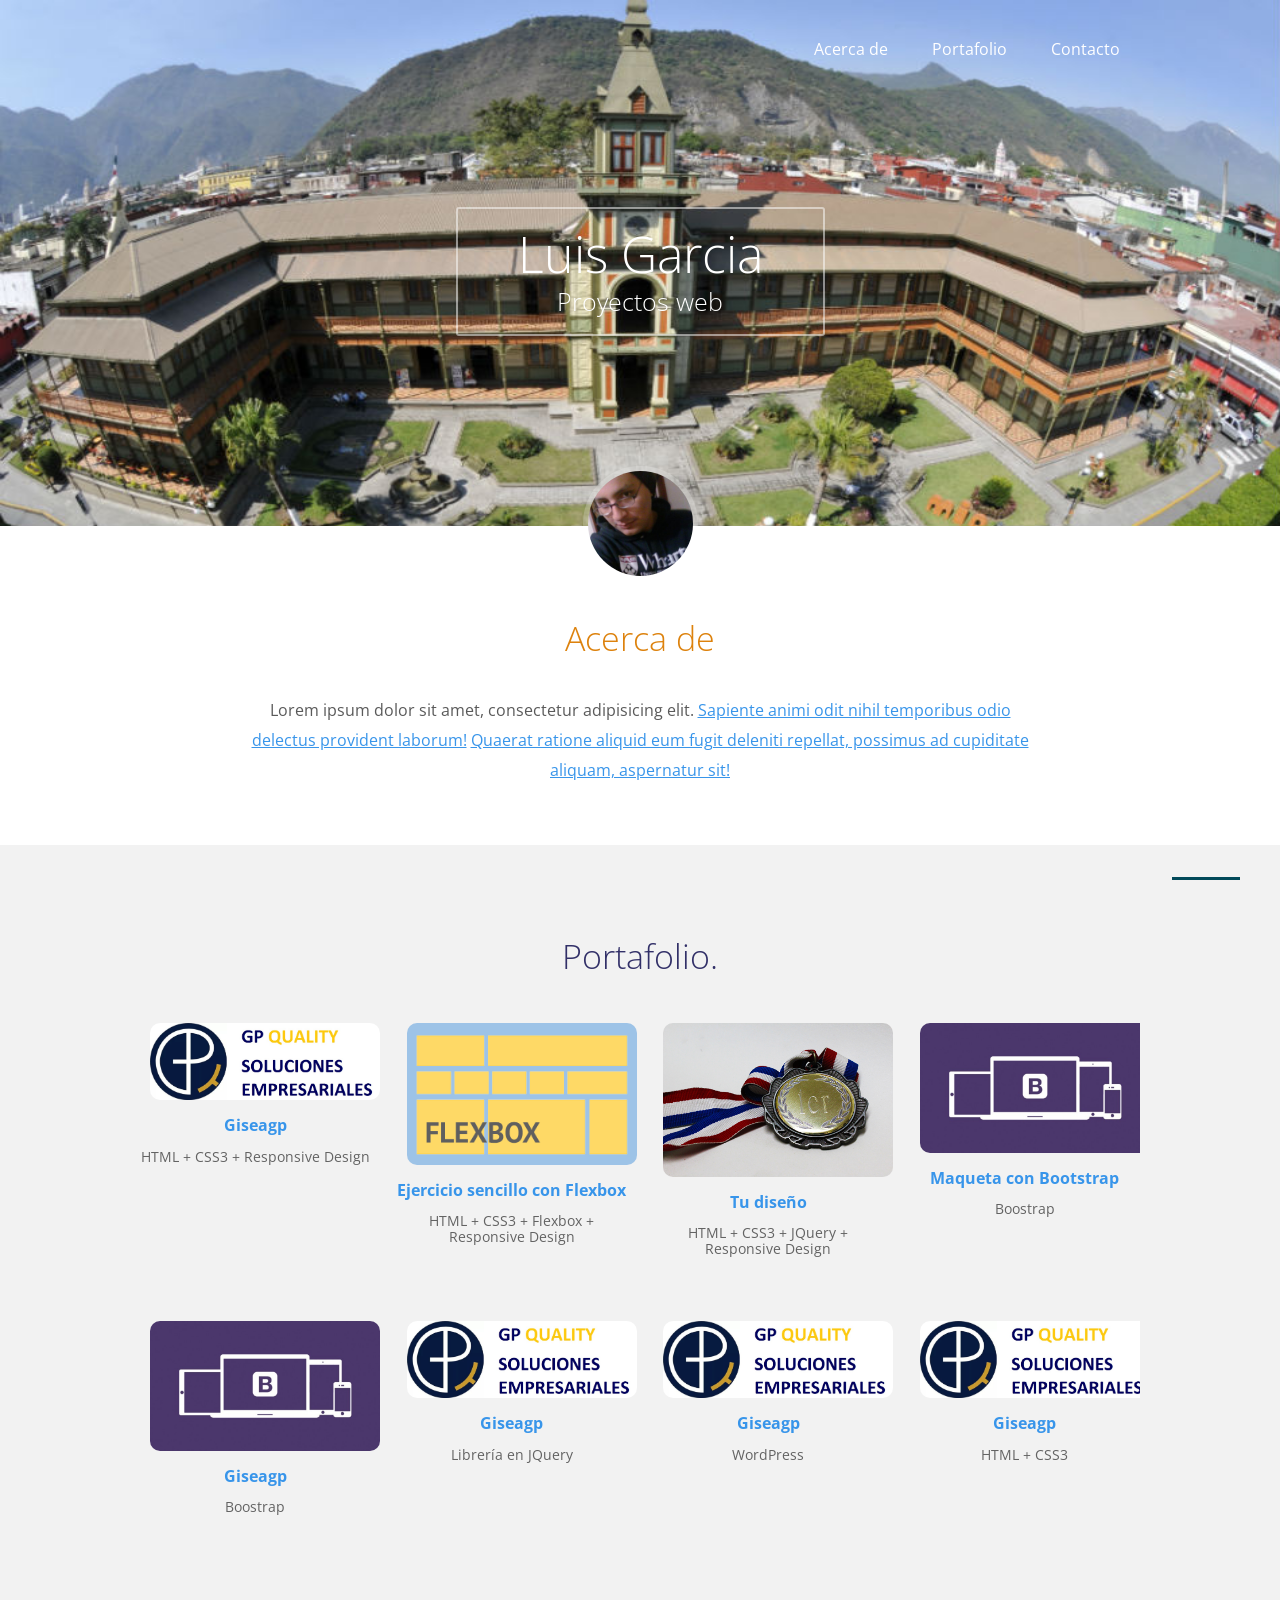
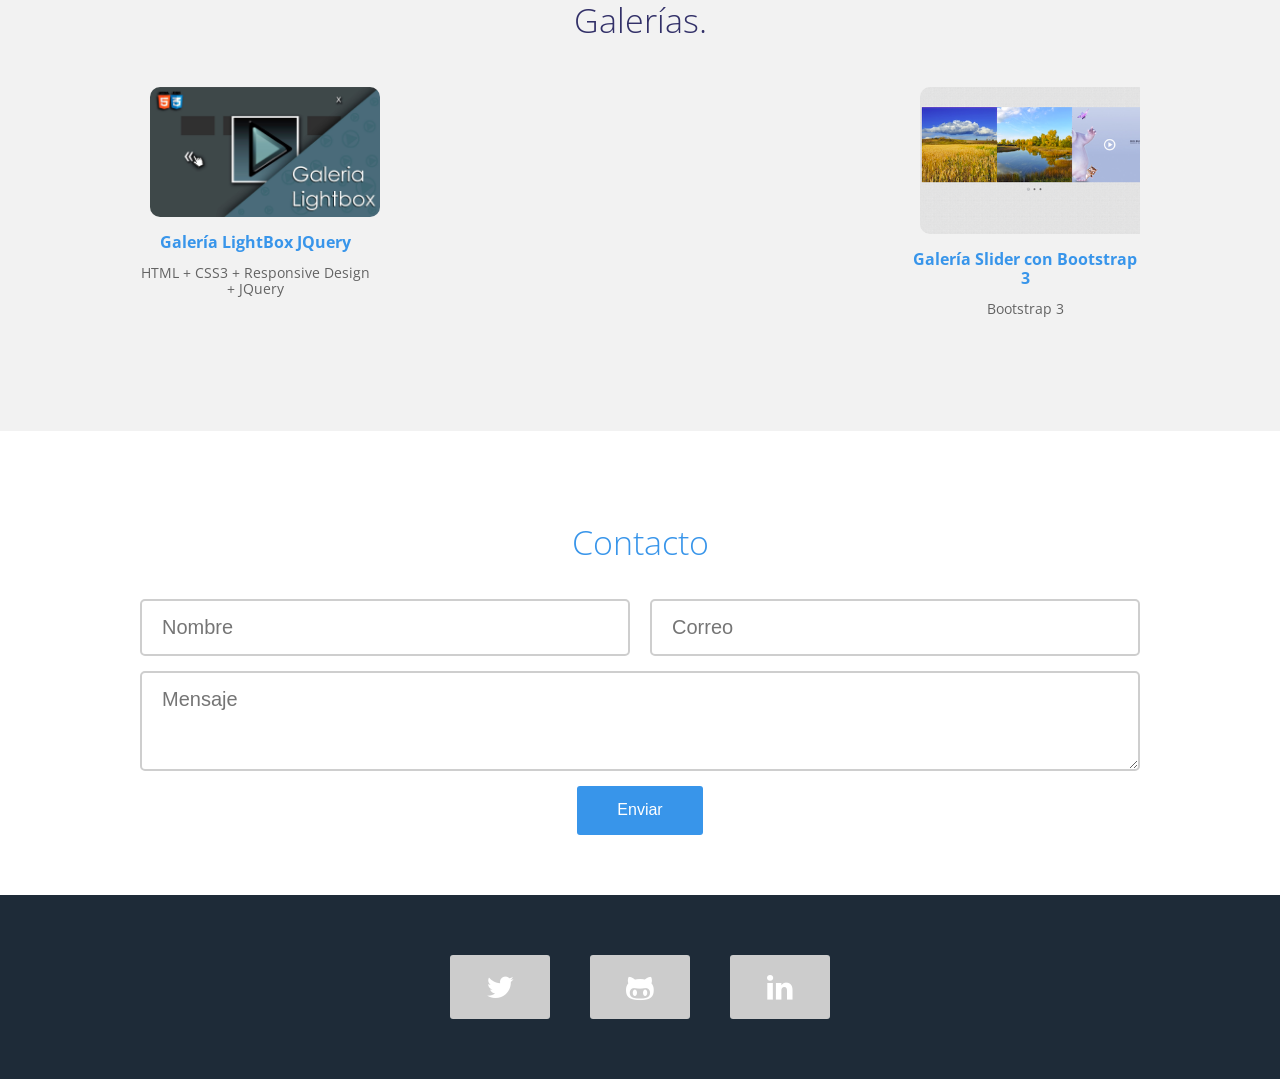
<file: index.html>
<!DOCTYPE html>
<html lang="es">
<head>
	<meta charset="UTF-8">
	<meta name="viewport" content="width=device-width, user-scalable=no, initial-scale=1.0, maximum-scale=1.0, minimum-scale=1.0">
	<title>Portafolio</title>
	<link href="https://fonts.googleapis.com/css?family=Open+Sans:300,400,600,600i,700" rel="stylesheet">
	<link rel="stylesheet" href="css/normalize.css">
	<link rel="stylesheet" href="css/font-awesome.min.css">
	<link rel="stylesheet" href="css/estilos.css">
	<link rel="stylesheet" href="css/fontello.css">
	<script src="https://ajax.googleapis.com/ajax/libs/jquery/3.2.1/jquery.min.js"></script>
	<script src="js/arriba.js"></script>
	
</head>
<body>
	<span class="ir-arriba icon-up-open"></span>
	<header>
		<div class="contenedor">
			<nav class="menu">
				<a href="#" id="btn-acerca-de">Acerca de</a>
				<a href="#" id="btn-trabajos">Portafolio</a>
				<a href="#" id="btn-contacto">Contacto</a>
			</nav>

			<div class="contenedor-texto">
				<div class="texto">
					<h1 class="nombre">Luis Garcia</h1>
					<h2 class="profesion">Proyectos web</h2>
				</div>
			</div>
		</div>
	</header>
	
	<section class="main">
		<section class="acerca-de" id="acerca-de">
			<div class="contenedor">
				<div class="foto">
					<img src="img/yo.jpg" width="115" height="115"alt="Ricardo Garrido">
				</div>

				<div class="texto">
					<h3 class="titulo">Acerca de</h3>
					<p> Lorem ipsum dolor sit amet, consectetur adipisicing elit. <span class="bold"> Sapiente animi odit nihil temporibus odio delectus provident laborum!</span>  <span class="bold"> Quaerat ratione aliquid eum fugit deleniti repellat, possimus ad cupiditate aliquam, aspernatur sit!</span> </p>
				</div>
			</div>
		</section>
		<section class="trabajos" id="trabajos">
			<div class="contenedor">
				<h3 class="titulo">Portafolio.</h3>
				<div class="contenedor-trabajos">
					
					<div class="trabajo">
						<div class="thumb">
							<a href="giseagp/index.html">
								<img src="img/PortadaGPQ.jpg" alt="HTML5+CSS3">	
							</a>
							
						</div>
						<div class="descripcion">
							<p class="nombre">Giseagp</p>
							<p class="categoria">HTML + CSS3 + Responsive Design</p>
						</div>
					</div>
					<div class="trabajo">
						<div class="thumb">
							<a href="flexbox/index.html">
							<img src="img/flexbox.png" alt="Flexbox">
							</a>
						</div>
						<div class="descripcion">
							<p class="nombre">Ejercicio sencillo con Flexbox</p>
							<p class="categoria">HTML + CSS3 + Flexbox + Responsive Design</p>
						</div>
					</div>
					<div class="trabajo">
						<div class="thumb">
							<a href="http://tudisenocdmx.com/">
								<img src="img/medalla1.jpg" alt="jquery">
							</a>
						</div>
						<div class="descripcion">
							<p class="nombre">Tu diseño</p>
							<p class="categoria">HTML + CSS3 + JQuery + Responsive Design</p>
						</div>
					</div>
					<div class="trabajo">
						<div class="thumb">
							<a href="maqueta-bootstrap/index.html">
								<img src="img/bootstrap.jpg" alt="Bootstrap">
							</a>
						</div>
						<div class="descripcion">
							<p class="nombre">Maqueta con Bootstrap</p>
							<p class="categoria">Boostrap</p>
						</div>
					</div>
					<div class="trabajo">
						<div class="thumb">
							<img src="img/bootstrap.jpg" alt="HTML5+CSS3">
						</div>
						<div class="descripcion">
							<p class="nombre">Giseagp</p>
							<p class="categoria">Boostrap</p>
						</div>
					</div>
					<div class="trabajo">
						<div class="thumb">
							<img src="img/PortadaGPQ.jpg" alt="HTML5+CSS3">
						</div>
						<div class="descripcion">
							<p class="nombre">Giseagp</p>
							<p class="categoria">Librería en JQuery</p>
						</div>
					</div>
					<div class="trabajo">
						<div class="thumb">
							<img src="img/PortadaGPQ.jpg" alt="HTML5+CSS3">
						</div>
						<div class="descripcion">
							<p class="nombre">Giseagp</p>
							<p class="categoria">WordPress</p>
						</div>
					</div>
					<div class="trabajo">
						<div class="thumb">
							<img src="img/PortadaGPQ.jpg" alt="HTML5+CSS3">
						</div>
						<div class="descripcion">
							<p class="nombre">Giseagp</p>
							<p class="categoria">HTML + CSS3</p>
						</div>
					</div>
				</div>

				<!--Aquí empieza la sección de galerías-->

				<h3 class="titulo">Galerías.</h3>
				<div class="contenedor-trabajos">
					<div class="trabajo">
						<div class="thumb">
							<a href="light-box-jquery/index.html">
								<img src="img/lightbox.jpg" alt="LightBox">	
							</a>
							
						</div>
						<div class="descripcion">
							<p class="nombre">Galería LightBox JQuery</p>
							<p class="categoria">HTML + CSS3 + Responsive Design + JQuery</p>
						</div>
					</div>

					<div class="trabajo">
						<div class="thumb">
							<a href="galeria-slider-bootstrap/index.html">
								<img src="img/carousel-slider.png" alt="Carousel">	
							</a>
							
						</div>
						<div class="descripcion">
							<p class="nombre">Galería Slider con Bootstrap 3</p>
							<p class="categoria">Bootstrap 3</p>
						</div>
					</div>


				</div>
			</div>
		</section>

	</section>
	
	<footer>
		<section class="contacto" id="contacto">
			<div class="contenedor">
				<h3 class="titulo">Contacto</h3>
				<form class="formulario" action="enviar.php" method="post">
					<input type="text" name="nombre" placeholder="Nombre">
					<input type="text" name="correo" placeholder="Correo">
					<textarea name="mensaje" placeholder="Mensaje"></textarea>
					<input class="boton" type="submit" value="Enviar">
				</form>
			</div>
		</section>
		
		<section class="redes-sociales">
			<div class="contenedor">
				<a href="https://twitter.com/Rych182" class="twitter"><i class="fa fa-twitter" ></i>
				<a href="https://github.com/rych182" class="github"><i class="fa fa-github-alt"></i>
				<a href="https://www.linkedin.com/in/ricardo-garrido-a2a1b167/" class="linkedin"><i class="fa fa-linkedin" aria-hidden="true"></i></a>
</a>
</a>
			</div>
		</section>
	</footer>
	<script src="js/efectos.js"></script>
</body>
</html>
</file>
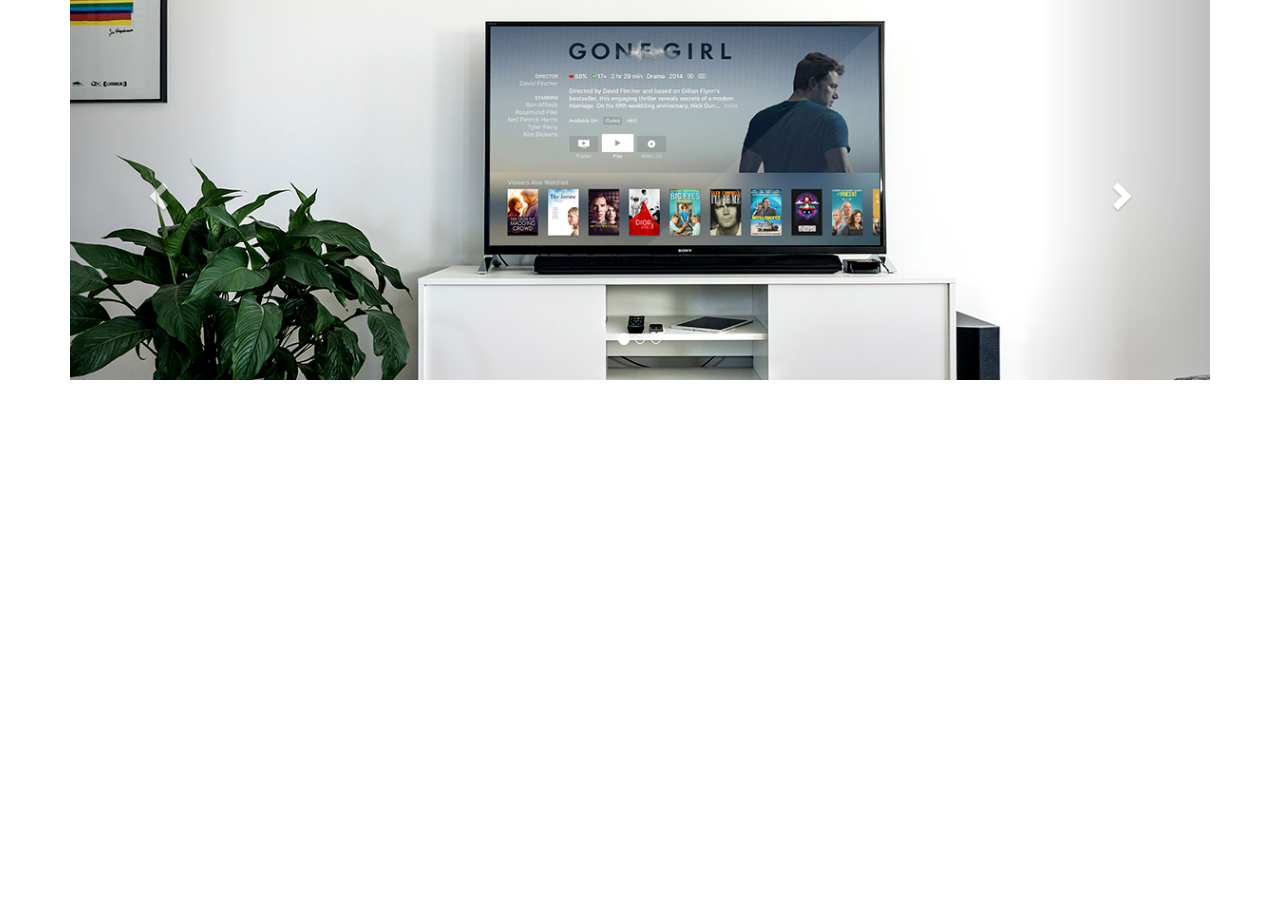
<file: galeria-slider-bootstrap/index.html>
<!DOCTYPE html>
<html lang="en">
<head>
	<meta charset="UTF-8">
	<title>Pagina</title>
	<link rel="stylesheet" href="css/bootstrap.min.css">
</head>
<body>

	<!--Las filas y columnas se usan normalmente en secciones con section y footer-->
	<section class="main">
		<!--La clase main no hace nada, solo es para identificar que es el contenedor principal-->
		<div class="container">
			<!--Slideshow-->
			<div class="row">
				<div class="col-md-12">
					<!--Abarcara todas las columnas que pueda-->
					<div id="slider" class="carousel slide" data-ride="carousel">
						<!--Primero se agregaran los indicadores, luego el slide y luego las flechas-->
						<!--INDICADORES (son las bolitas que vienen en la parte de abajo del slide-->
						<ol class="carousel-indicators">
							<!--Cada li representa un indicador-->
							<li data-target="#slider" class="active" data-slide-to="0"></li>
							<!--La clase active es para que ese indicador este activo-->
							<li data-target="#slider" data-slide-to="1"></li>
							<li data-target="#slider" data-slide-to="2"></li>
						</ol>

						<!--Contenedor de Slides-->
						<div class="carousel-inner"><!--Se debe de poner carousel-inner porque si no 
							pondrá las imagenes una debajo de otra-->
							<div class="item active"><!--La clase active es para que ese elemento este activo en pantalla-->
								<img src="img/s1.jpg" alt=""> <!--Poner una descripcion de la imagen en el alt, ayuda para los buscadores-->
							</div>
							<div class="item">
								<img src="img/s2.jpg" alt="">
							</div>
							<div class="item">
								<img src="img/s3.jpg" alt="">
							</div>
						</div>

						<!--Controles(las flechitas)-->
						<a href="#slider" class="left carousel-control" data-slide="prev">
						<!--Importante agregar el id-->
						<!--Las clases left carousel-control posiciona a las izquierda-->
						<!--El data slide es para que vaya a una imagen anterior-->
						<span class="glyphicon glyphicon-chevron-left"></span>
						<!--Este icono de a flechita viene dentro de bootstrap pero se pueden
						ver las clases de los iconos en la pagina de bootstrap en la pestaña de 
						components-->
						<span class="sr-only">Anterior</span><!--Para los dispositivos solo de lectura-->
						</a>
						<a href="#slider" class="right carousel-control" data-slide="next">
						<span class="glyphicon glyphicon-chevron-right"></span>
						<span class="sr-only">Siguiente</span>
						</a>
					</div>
				</div>
			</div>
			
		</div>
	</section>

	<script src="js/jquery.js"></script>
	<script src= "js/bootstrap.min.js"></script>
</body>
</html>
</file>
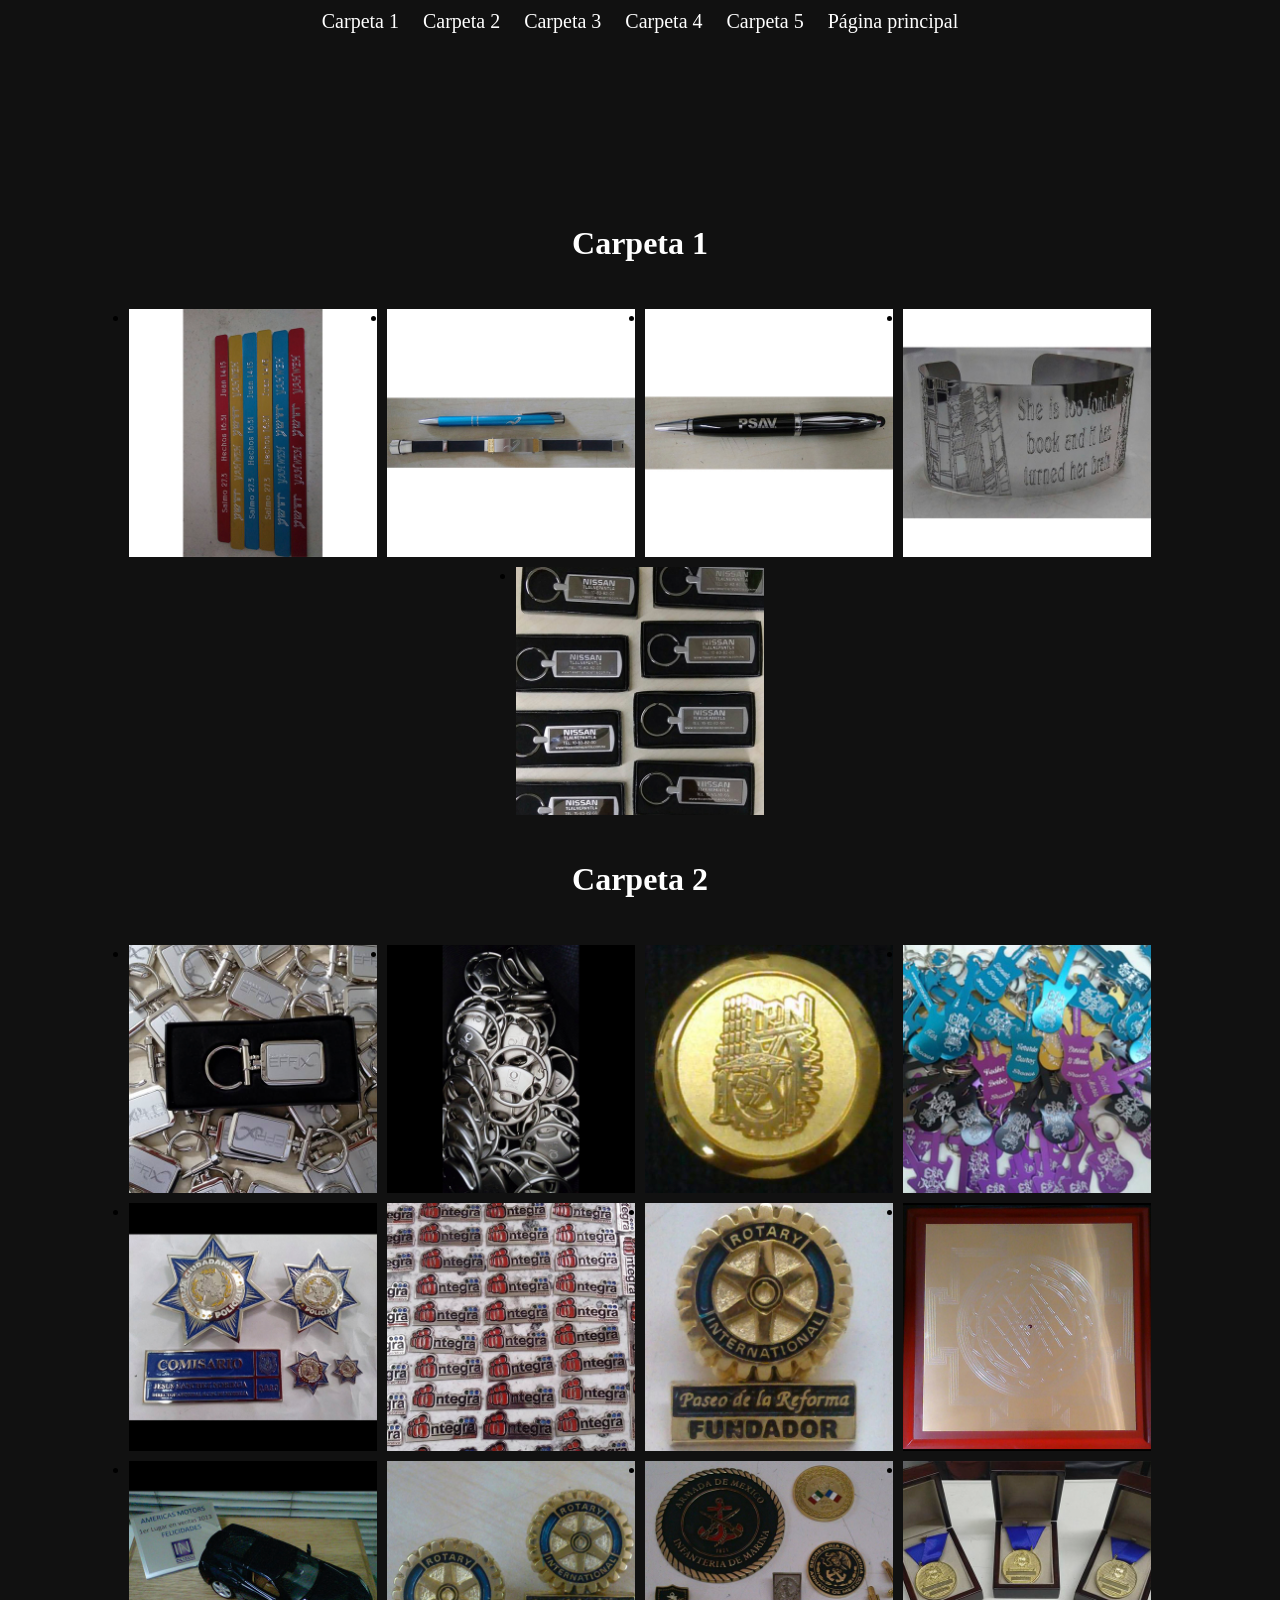
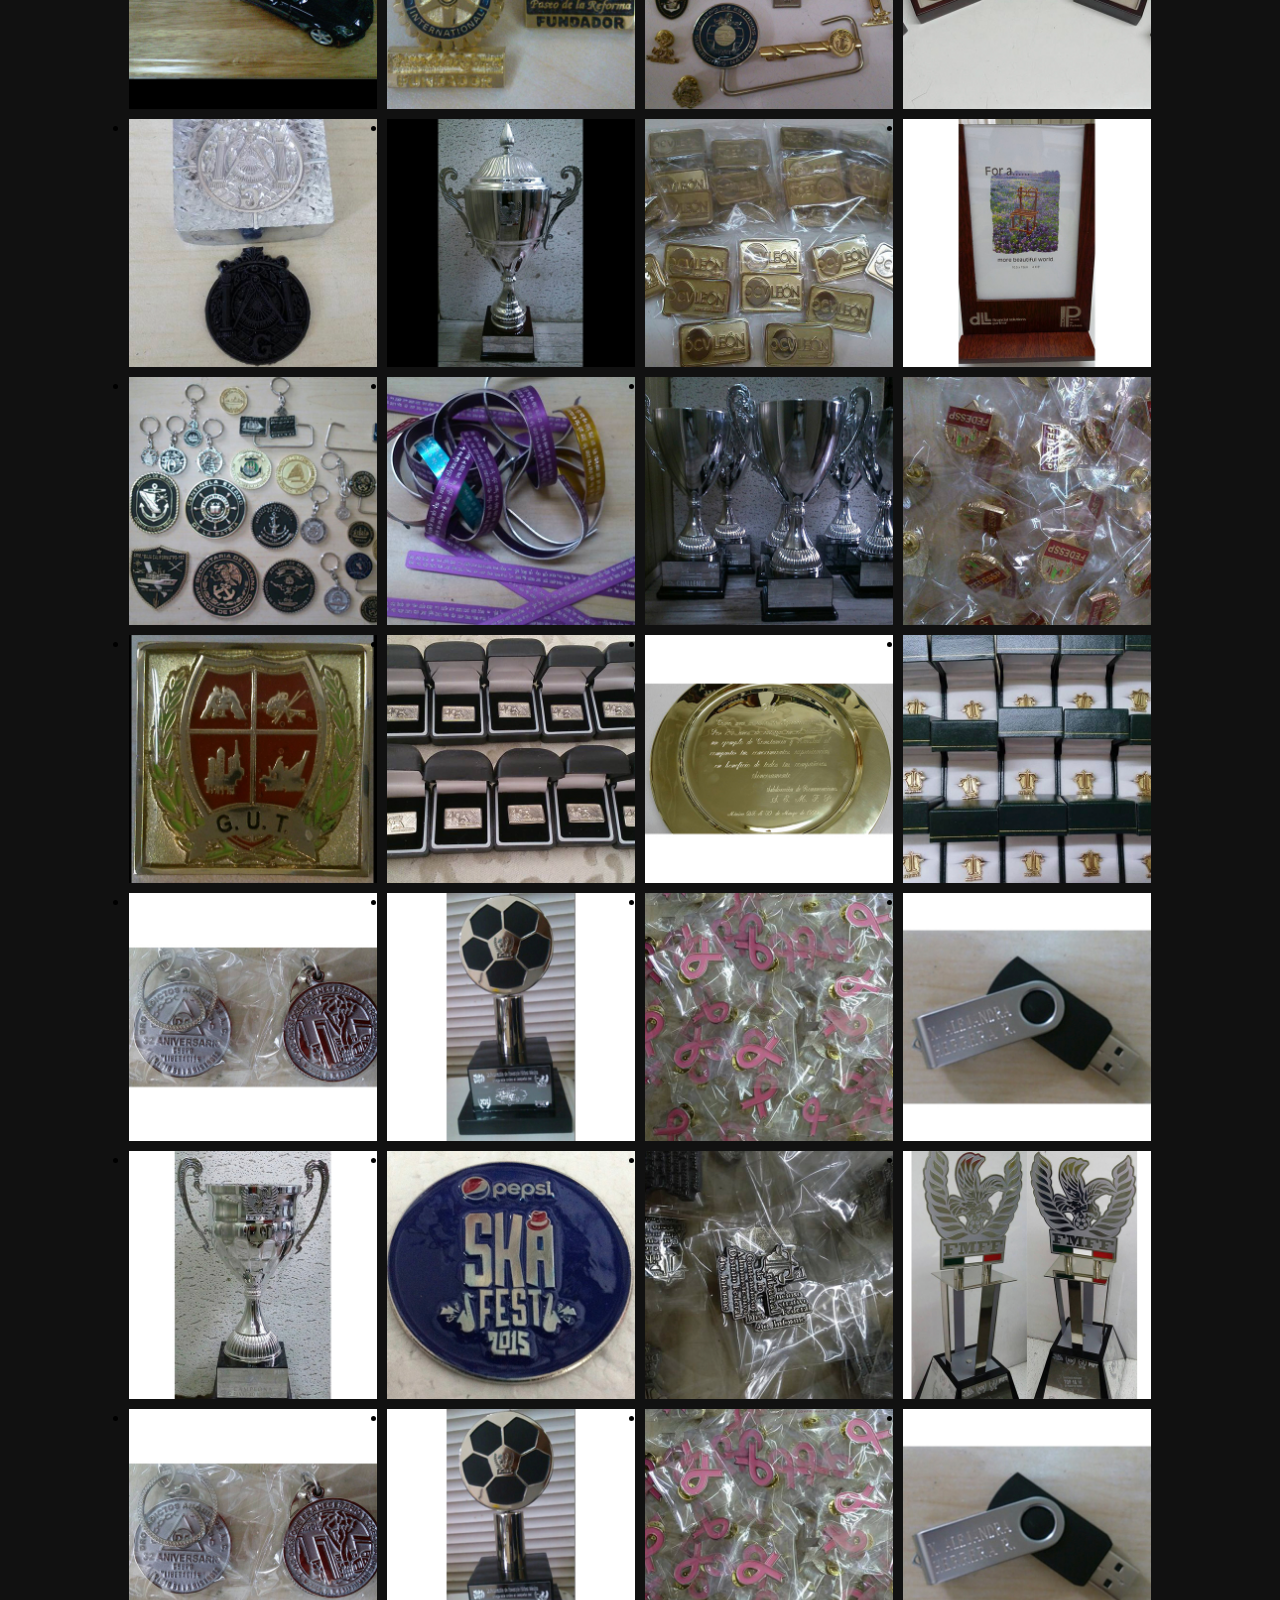
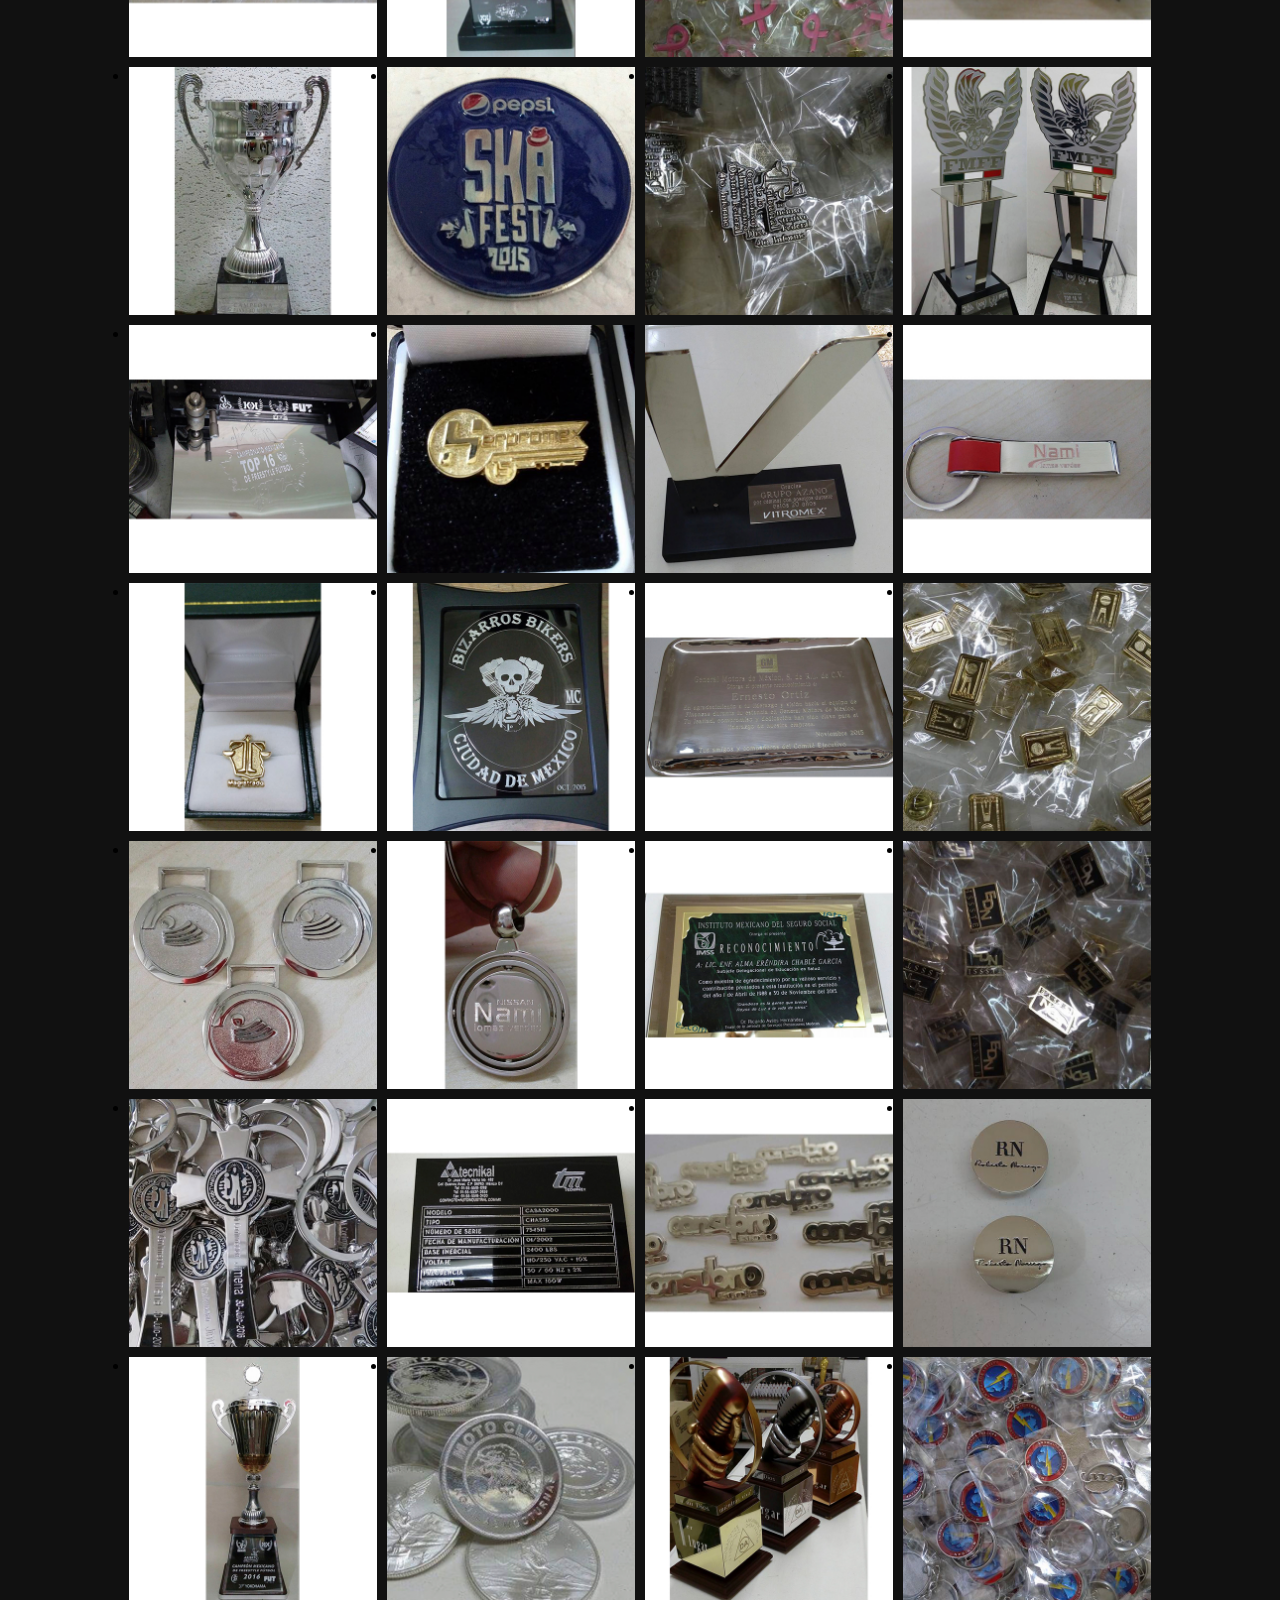
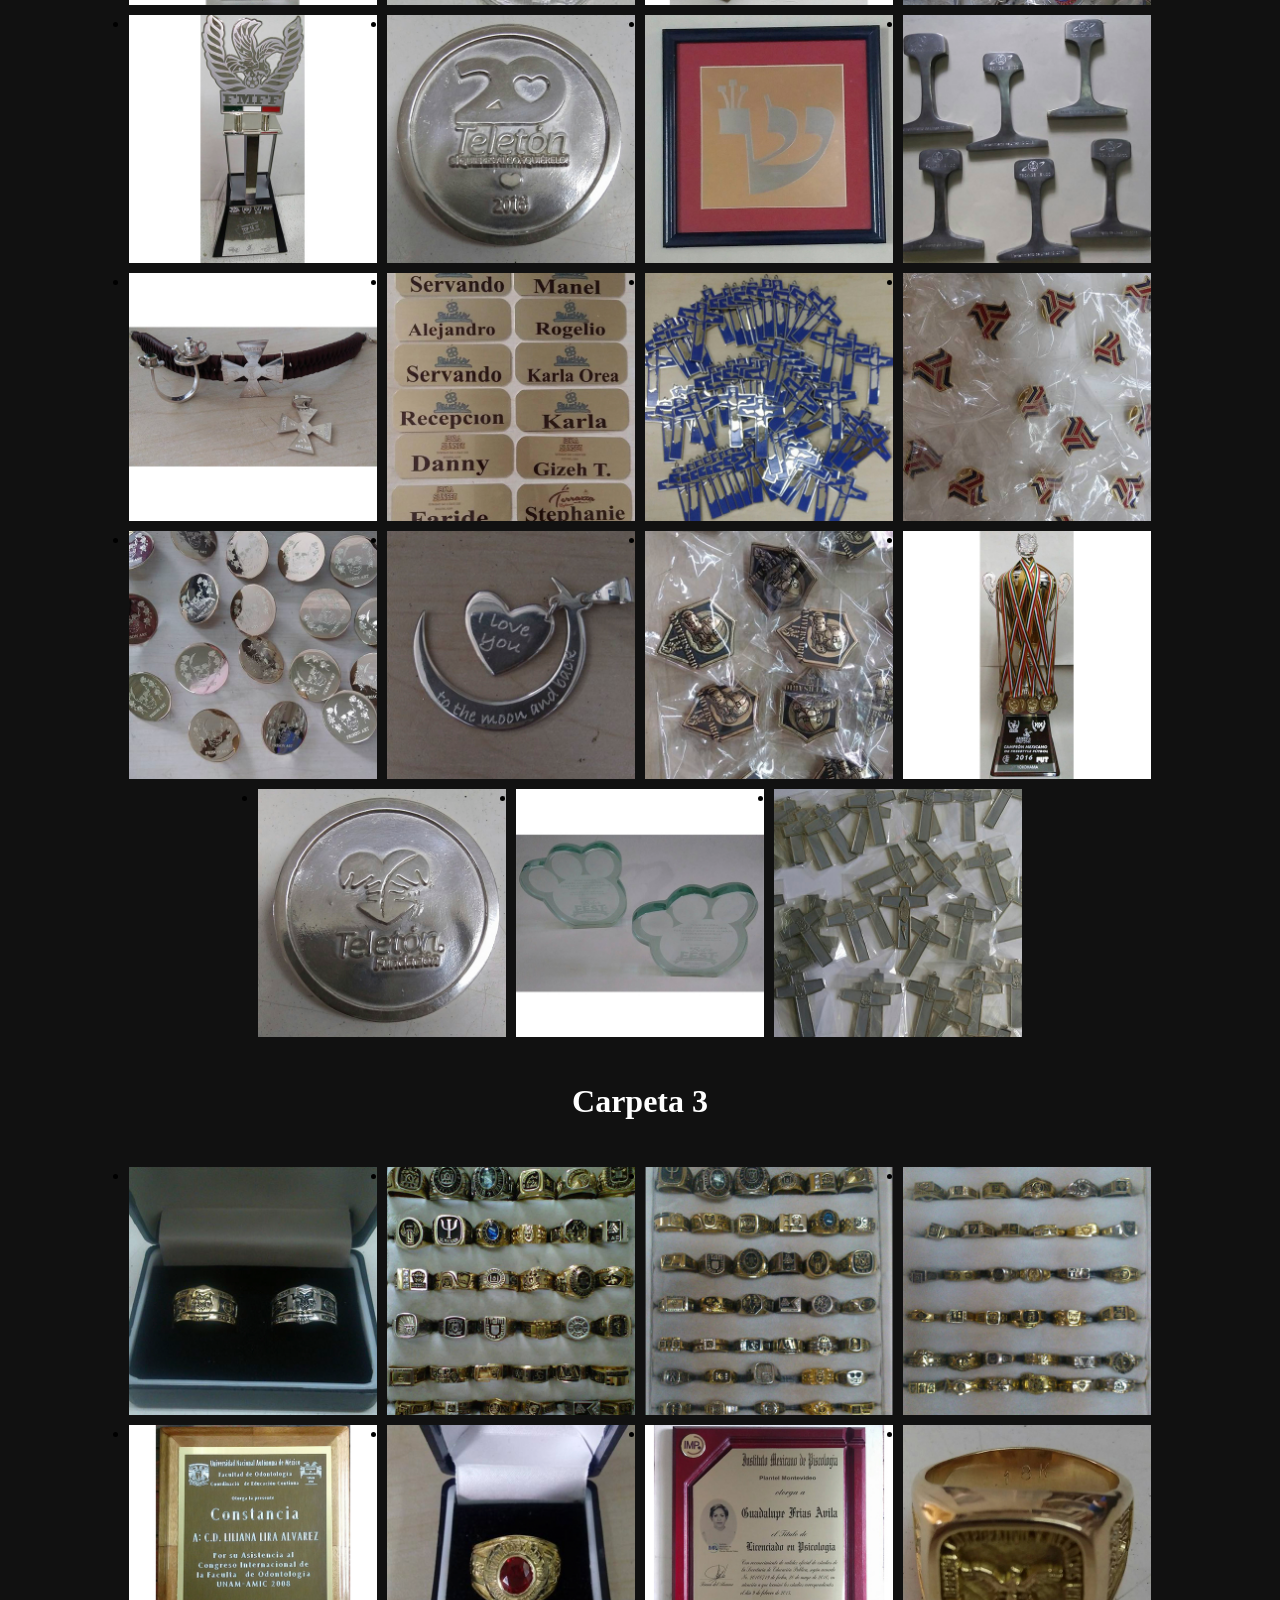
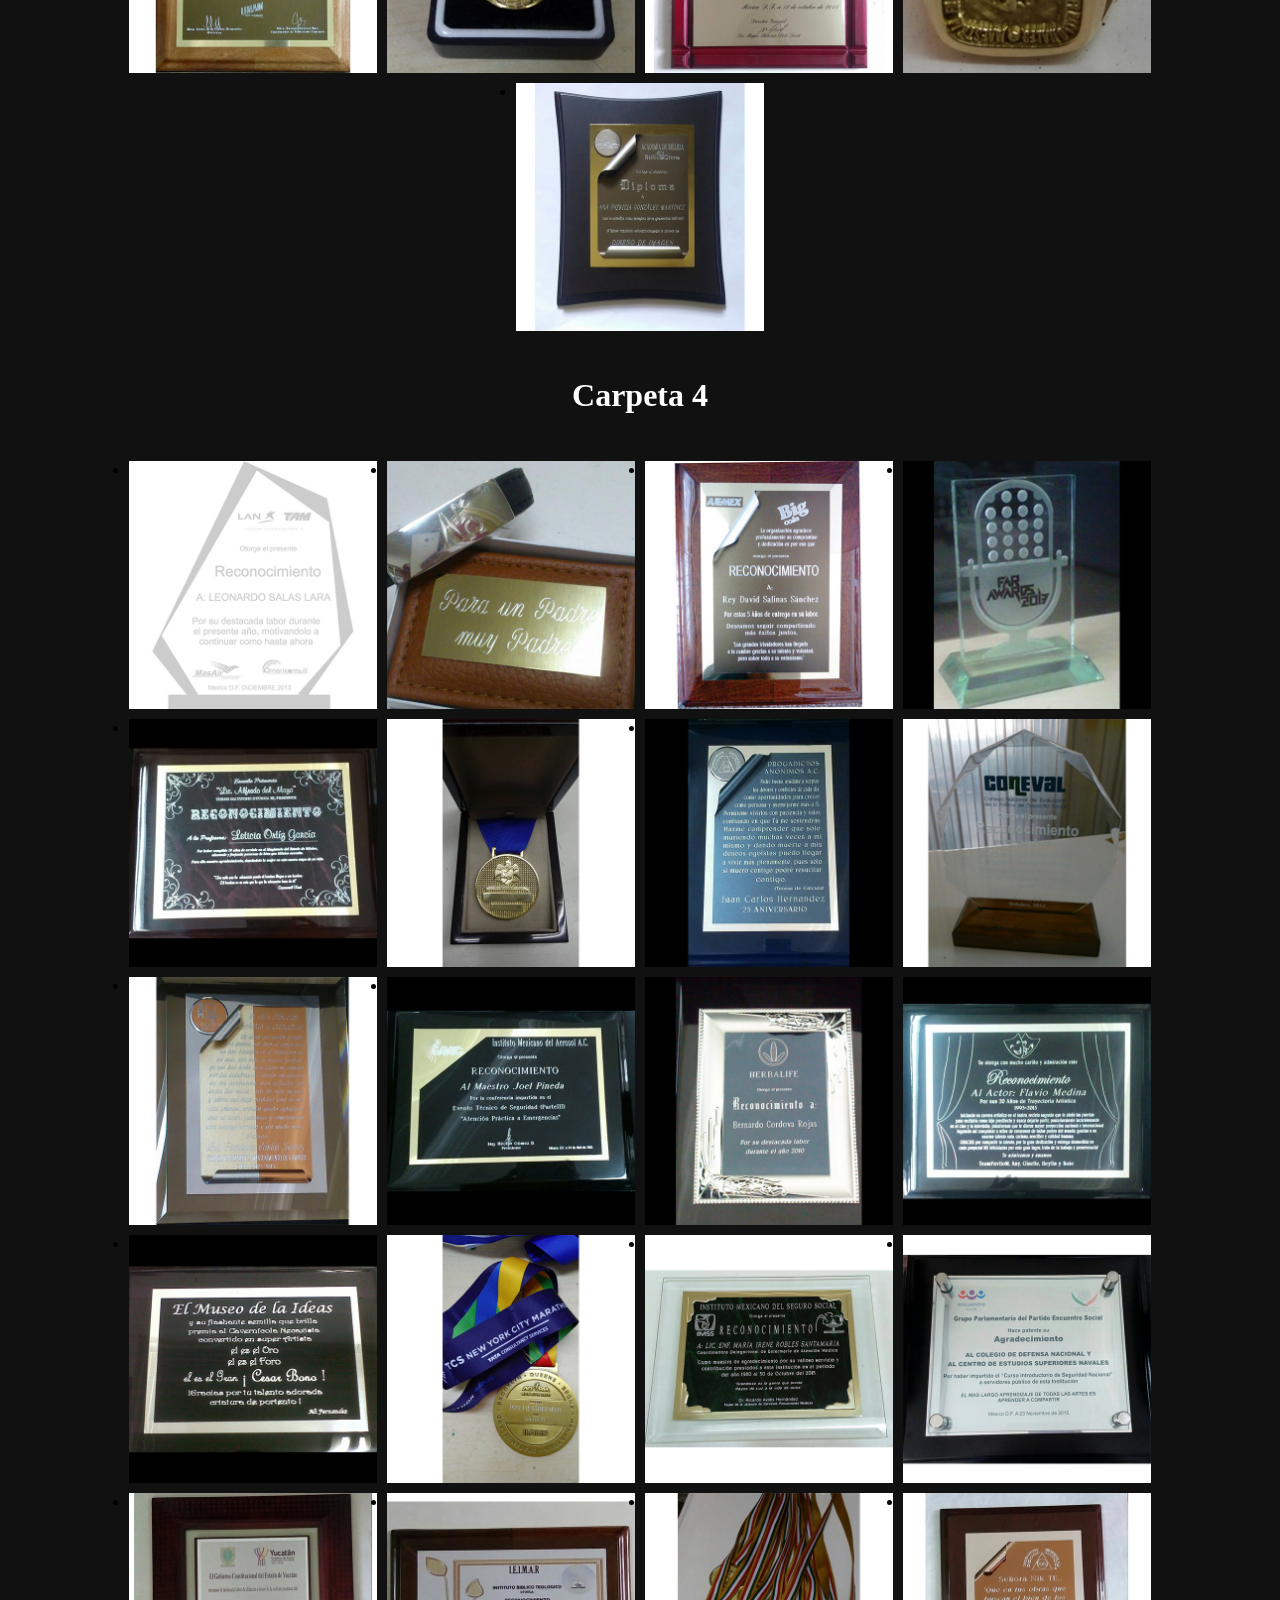
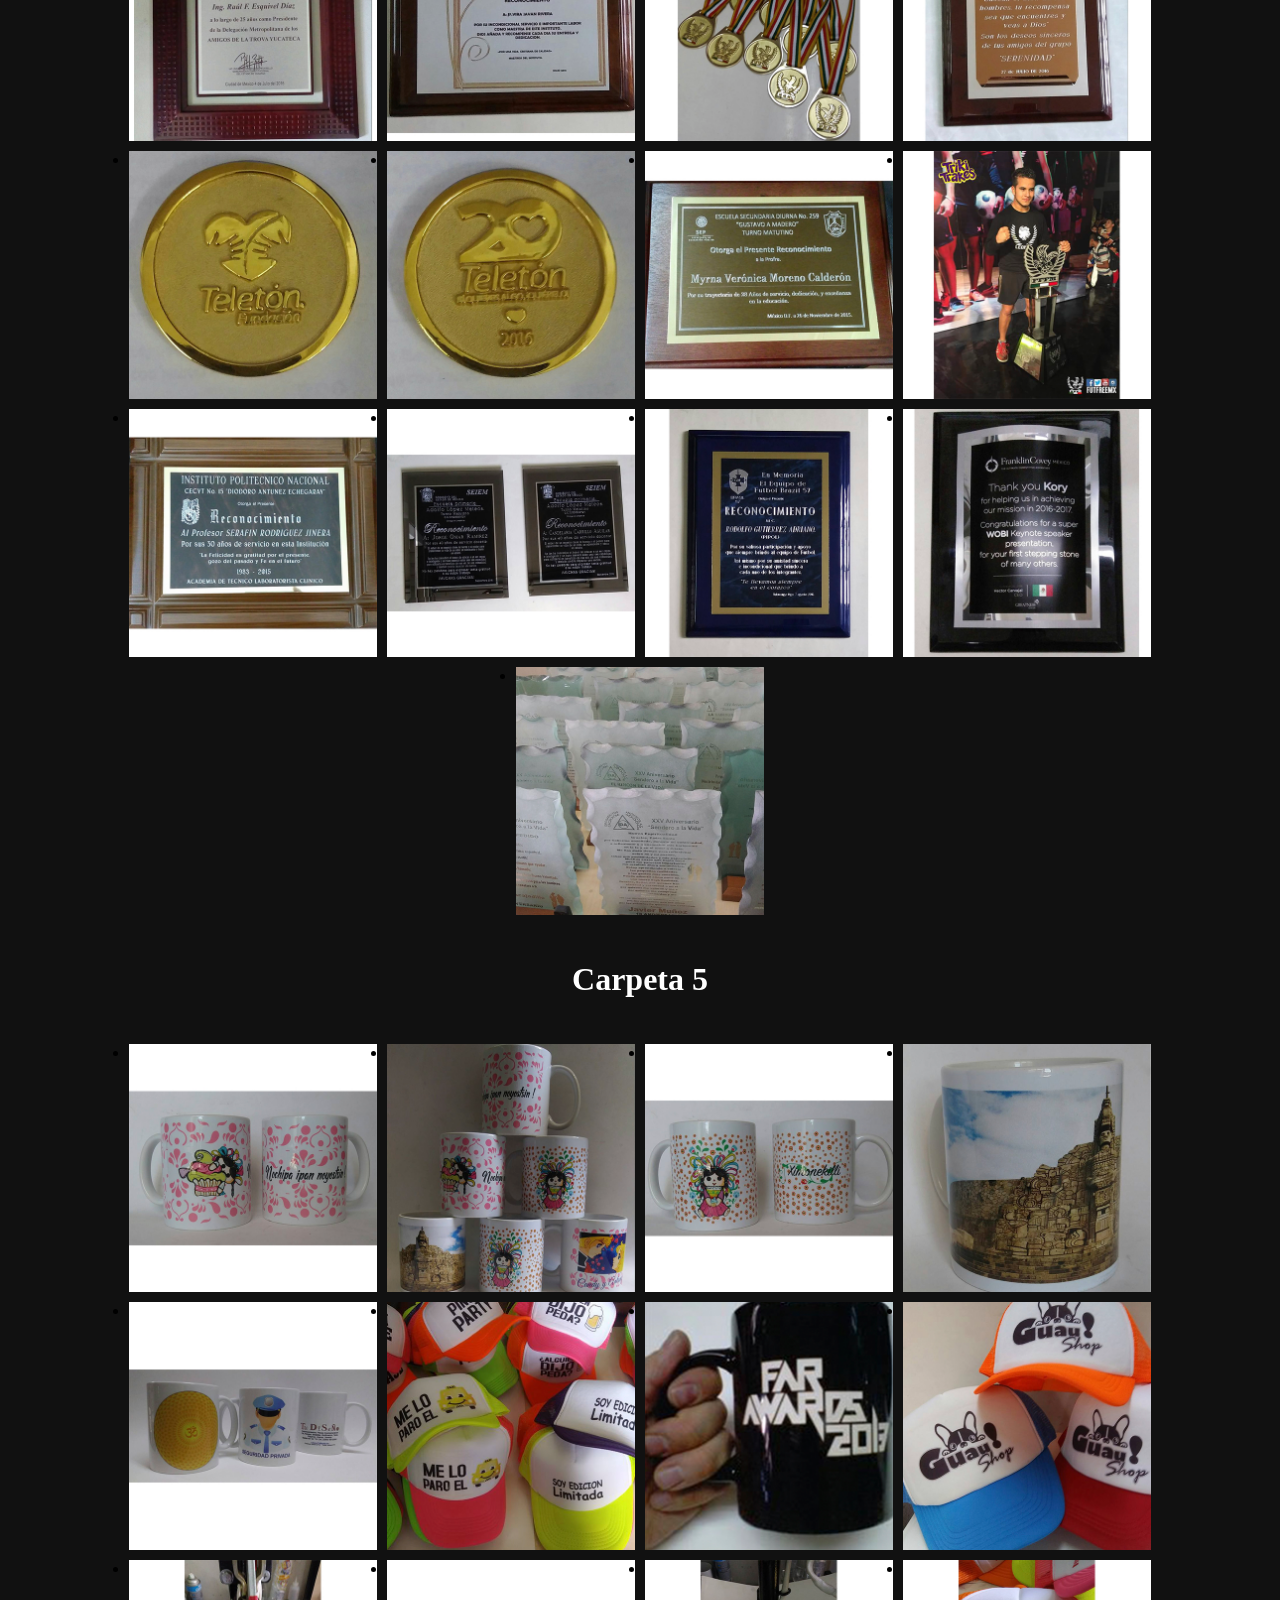
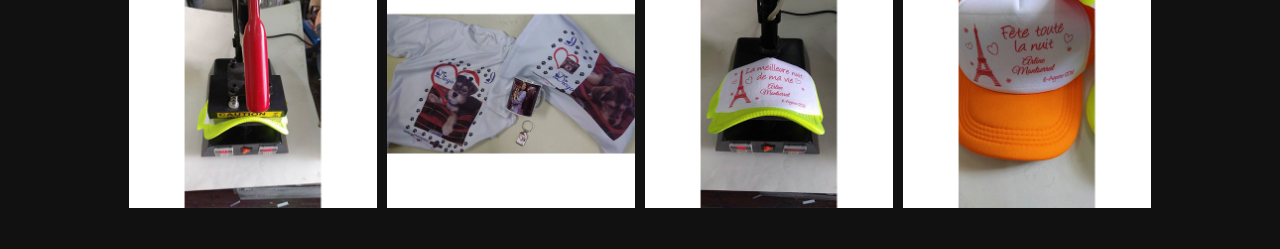
<file: light-box-jquery/index.html>
<!DOCTYPE html>
<html lang="en">
<head>
	<meta charset="UTF-8">
	<title>Galería light-box.</title>
	<meta name="viewport" content="width=device-width, user-scalable=no, initial-scale=1.0, maximum-scale=1.0, minimum-scale=1.0">
	<link rel="stylesheet" href="css/estilos.css">
	<link rel="stylesheet" href="css/arriba.css">
	<link rel="stylesheet" href="css/fontello.css">
	<script src="https://ajax.googleapis.com/ajax/libs/jquery/3.2.1/jquery.min.js"></script>
</head>
<body>
<span class="ir-arriba icon-up-open"></span>
	<header>
		<div class="contenedor">
			<nav class="menu">
				<a href="#" id="btn-carpeta1">Carpeta 1</a>
				<a href="#" id="btn-carpeta2">Carpeta 2</a>
				<a href="#" id="btn-carpeta3">Carpeta 3</a>
				<a href="#" id="btn-carpeta4">Carpeta 4</a>
				<a href="#" id="btn-carpeta5">Carpeta 5</a>
				<a href="../index.html" id="">Página principal</a>
			</nav>
		</div>
	</header>
	<br>
	<br>
	<br>
	<h1 id="carpeta1"><center>Carpeta 1</center></h1>
	<ul class="galeria">
		<li class="galeria__item">
			<img src="img/carpeta1/1.jpg" class="galeria__img">
		</li>
		<li class="galeria__item">
			<img src="img/carpeta1/2.jpg" class="galeria__img">
		</li>
		<li class="galeria__item">
			<img src="img/carpeta1/3.jpg" class="galeria__img">
		</li>
		<li class="galeria__item">
			<img src="img/carpeta1/4.jpg" class="galeria__img">
		</li>
		<li class="galeria__item">
			<img src="img/carpeta1/5.jpg" class="galeria__img">
		</li>
	</ul>


	<h1 id="carpeta2"><center>Carpeta 2</center></h1>
	<ul class="galeria">
		<li class="galeria__item">
			<img src="img/carpeta2/1.jpg" class="galeria__img">
		</li>
		<li class="galeria__item">
			<img src="img/carpeta2/2.jpg" class="galeria__img">
		</li>
		<li class="galeria__item">
			<img src="img/carpeta2/3.jpg" class="galeria__img">
		</li>
		<li class="galeria__item">
			<img src="img/carpeta2/4.jpg" class="galeria__img">
		</li>
		<li class="galeria__item">
			<img src="img/carpeta2/5.jpg" class="galeria__img">
		</li>
		<li class="galeria__item">
			<img src="img/carpeta2/6.jpg" class="galeria__img">
		</li>
		<li class="galeria__item">
			<img src="img/carpeta2/7.jpg" class="galeria__img">
		</li>
		<li class="galeria__item">
			<img src="img/carpeta2/8.jpg" class="galeria__img">
		</li>
		
		<li class="galeria__item">
			<img src="img/carpeta2/9.jpg" class="galeria__img">
		</li>
		<li class="galeria__item">
			<img src="img/carpeta2/10.jpg" class="galeria__img">
		</li>
		<li class="galeria__item">
			<img src="img/carpeta2/11.jpg" class="galeria__img">
		</li>
		<li class="galeria__item">
			<img src="img/carpeta2/12.jpg" class="galeria__img">
		</li>
		<li class="galeria__item">
			<img src="img/carpeta2/13.jpg" class="galeria__img">
		</li>
		<li class="galeria__item">
			<img src="img/carpeta2/14.jpg" class="galeria__img">
		</li>
		<li class="galeria__item">
			<img src="img/carpeta2/15.jpg" class="galeria__img">
		</li>
		<li class="galeria__item">
			<img src="img/carpeta2/16.jpg" class="galeria__img">
		</li>

		<li class="galeria__item">
			<img src="img/carpeta2/17.jpg" class="galeria__img">
		</li>
		<li class="galeria__item">
			<img src="img/carpeta2/18.jpg" class="galeria__img">
		</li>
		<li class="galeria__item">
			<img src="img/carpeta2/19.jpg" class="galeria__img">
		</li>
		<li class="galeria__item">
			<img src="img/carpeta2/20.jpg" class="galeria__img">
		</li>
		<li class="galeria__item">
			<img src="img/carpeta2/21.jpg" class="galeria__img">
		</li>
		<li class="galeria__item">
			<img src="img/carpeta2/22.jpg" class="galeria__img">
		</li>
		<li class="galeria__item">
			<img src="img/carpeta2/23.jpg" class="galeria__img">
		</li>
		<li class="galeria__item">
			<img src="img/carpeta2/24.jpg" class="galeria__img">
		</li>

		<li class="galeria__item">
			<img src="img/carpeta2/25.jpg" class="galeria__img">
		</li>
		<li class="galeria__item">
			<img src="img/carpeta2/26.jpg" class="galeria__img">
		</li>
		<li class="galeria__item">
			<img src="img/carpeta2/27.jpg" class="galeria__img">
		</li>
		<li class="galeria__item">
			<img src="img/carpeta2/28.jpg" class="galeria__img">
		</li>
		<li class="galeria__item">
			<img src="img/carpeta2/29.jpg" class="galeria__img">
		</li>
		<li class="galeria__item">
			<img src="img/carpeta2/30.jpg" class="galeria__img">
		</li>
		<li class="galeria__item">
			<img src="img/carpeta2/31.jpg" class="galeria__img">
		</li>
		<li class="galeria__item">
			<img src="img/carpeta2/32.jpg" class="galeria__img">
		</li>

		<li class="galeria__item">
			<img src="img/carpeta2/25.jpg" class="galeria__img">
		</li>
		<li class="galeria__item">
			<img src="img/carpeta2/26.jpg" class="galeria__img">
		</li>
		<li class="galeria__item">
			<img src="img/carpeta2/27.jpg" class="galeria__img">
		</li>
		<li class="galeria__item">
			<img src="img/carpeta2/28.jpg" class="galeria__img">
		</li>
		<li class="galeria__item">
			<img src="img/carpeta2/29.jpg" class="galeria__img">
		</li>
		<li class="galeria__item">
			<img src="img/carpeta2/30.jpg" class="galeria__img">
		</li>
		<li class="galeria__item">
			<img src="img/carpeta2/31.jpg" class="galeria__img">
		</li>
		<li class="galeria__item">
			<img src="img/carpeta2/32.jpg" class="galeria__img">
		</li>

		<li class="galeria__item">
			<img src="img/carpeta2/33.jpg" class="galeria__img">
		</li>
		<li class="galeria__item">
			<img src="img/carpeta2/34.jpg" class="galeria__img">
		</li>
		<li class="galeria__item">
			<img src="img/carpeta2/35.jpg" class="galeria__img">
		</li>
		<li class="galeria__item">
			<img src="img/carpeta2/36.jpg" class="galeria__img">
		</li>
		<li class="galeria__item">
			<img src="img/carpeta2/37.jpg" class="galeria__img">
		</li>
		<li class="galeria__item">
			<img src="img/carpeta2/38.jpg" class="galeria__img">
		</li>
		<li class="galeria__item">
			<img src="img/carpeta2/39.jpg" class="galeria__img">
		</li>
		<li class="galeria__item">
			<img src="img/carpeta2/40.jpg" class="galeria__img">
		</li>

		<li class="galeria__item">
			<img src="img/carpeta2/41.jpg" class="galeria__img">
		</li>
		<li class="galeria__item">
			<img src="img/carpeta2/42.jpg" class="galeria__img">
		</li>
		<li class="galeria__item">
			<img src="img/carpeta2/43.jpg" class="galeria__img">
		</li>
		<li class="galeria__item">
			<img src="img/carpeta2/44.jpg" class="galeria__img">
		</li>
		<li class="galeria__item">
			<img src="img/carpeta2/45.jpg" class="galeria__img">
		</li>
		<li class="galeria__item">
			<img src="img/carpeta2/46.jpg" class="galeria__img">
		</li>
		<li class="galeria__item">
			<img src="img/carpeta2/47.jpg" class="galeria__img">
		</li>
		<li class="galeria__item">
			<img src="img/carpeta2/48.jpg" class="galeria__img">
		</li>

		<li class="galeria__item">
			<img src="img/carpeta2/49.jpg" class="galeria__img">
		</li>
		<li class="galeria__item">
			<img src="img/carpeta2/50.jpg" class="galeria__img">
		</li>
		<li class="galeria__item">
			<img src="img/carpeta2/51.jpg" class="galeria__img">
		</li>
		<li class="galeria__item">
			<img src="img/carpeta2/52.jpg" class="galeria__img">
		</li>
		<li class="galeria__item">
			<img src="img/carpeta2/53.jpg" class="galeria__img">
		</li>
		<li class="galeria__item">
			<img src="img/carpeta2/54.jpg" class="galeria__img">
		</li>
		<li class="galeria__item">
			<img src="img/carpeta2/55.jpg" class="galeria__img">
		</li>
		<li class="galeria__item">
			<img src="img/carpeta2/56.jpg" class="galeria__img">
		</li>
		<li class="galeria__item">
			<img src="img/carpeta2/57.jpg" class="galeria__img">
		</li>
		<li class="galeria__item">
			<img src="img/carpeta2/58.jpg" class="galeria__img">
		</li>
		<li class="galeria__item">
			<img src="img/carpeta2/59.jpg" class="galeria__img">
		</li>
		<li class="galeria__item">
			<img src="img/carpeta2/60.jpg" class="galeria__img">
		</li>
		<li class="galeria__item">
			<img src="img/carpeta2/61.jpg" class="galeria__img">
		</li>
		<li class="galeria__item">
			<img src="img/carpeta2/62.jpg" class="galeria__img">
		</li>
		<li class="galeria__item">
			<img src="img/carpeta2/63.jpg" class="galeria__img">
		</li>
		<li class="galeria__item">
			<img src="img/carpeta2/64.jpg" class="galeria__img">
		</li>
		<li class="galeria__item">
			<img src="img/carpeta2/65.jpg" class="galeria__img">
		</li>
		<li class="galeria__item">
			<img src="img/carpeta2/66.jpg" class="galeria__img">
		</li>
		<li class="galeria__item">
			<img src="img/carpeta2/67.jpg" class="galeria__img">
		</li>
	</ul>

	<h1><center>Carpeta 3</center></h1>
	<ul class="galeria">
		<li class="galeria__item" id="carpeta3">
			<img src="img/carpeta3/1.jpg" class="galeria__img">
		</li>
		<li class="galeria__item">
			<img src="img/carpeta3/2.jpg" class="galeria__img">
		</li>
		<li class="galeria__item">
			<img src="img/carpeta3/3.jpg" class="galeria__img">
		</li>
		<li class="galeria__item">
			<img src="img/carpeta3/4.jpg" class="galeria__img">
		</li>
		<li class="galeria__item">
			<img src="img/carpeta3/5.jpg" class="galeria__img">
		</li>
		<li class="galeria__item">
			<img src="img/carpeta3/6.jpg" class="galeria__img">
		</li>
		<li class="galeria__item">
			<img src="img/carpeta3/7.jpg" class="galeria__img">
		</li>
		<li class="galeria__item">
			<img src="img/carpeta3/8.jpg" class="galeria__img">
		</li>
		<li class="galeria__item">
			<img src="img/carpeta3/9.jpg" class="galeria__img">
		</li>
	</ul>

	<h1 id="carpeta4"><center>Carpeta 4</center></h1>
	<ul class="galeria">
		<li class="galeria__item">
			<img src="img/carpeta4/1.jpg" class="galeria__img">
		</li>
		<li class="galeria__item">
			<img src="img/carpeta4/2.jpg" class="galeria__img">
		</li>
		<li class="galeria__item">
			<img src="img/carpeta4/3.jpg" class="galeria__img">
		</li>
		<li class="galeria__item">
			<img src="img/carpeta4/4.jpg" class="galeria__img">
		</li>
		<li class="galeria__item">
			<img src="img/carpeta4/5.jpg" class="galeria__img">
		</li>
		<li class="galeria__item">
			<img src="img/carpeta4/6.jpg" class="galeria__img">
		</li>
		<li class="galeria__item">
			<img src="img/carpeta4/7.jpg" class="galeria__img">
		</li>
		<li class="galeria__item">
			<img src="img/carpeta4/8.jpg" class="galeria__img">
		</li>
		<li class="galeria__item">
			<img src="img/carpeta4/9.jpg" class="galeria__img">
		</li>

		<li class="galeria__item">
			<img src="img/carpeta4/10.jpg" class="galeria__img">
		</li>
		<li class="galeria__item">
			<img src="img/carpeta4/11.jpg" class="galeria__img">
		</li>
		<li class="galeria__item">
			<img src="img/carpeta4/12.jpg" class="galeria__img">
		</li>
		<li class="galeria__item">
			<img src="img/carpeta4/13.jpg" class="galeria__img">
		</li>
		<li class="galeria__item">
			<img src="img/carpeta4/14.jpg" class="galeria__img">
		</li>
		<li class="galeria__item">
			<img src="img/carpeta4/15.jpg" class="galeria__img">
		</li>
		<li class="galeria__item">
			<img src="img/carpeta4/16.jpg" class="galeria__img">
		</li>
		<li class="galeria__item">
			<img src="img/carpeta4/17.jpg" class="galeria__img">
		</li>
		<li class="galeria__item">
			<img src="img/carpeta4/18.jpg" class="galeria__img">
		</li>

		<li class="galeria__item">
			<img src="img/carpeta4/19.jpg" class="galeria__img">
		</li>
		<li class="galeria__item">
			<img src="img/carpeta4/20.jpg" class="galeria__img">
		</li>
		<li class="galeria__item">
			<img src="img/carpeta4/21.jpg" class="galeria__img">
		</li>
		<li class="galeria__item">
			<img src="img/carpeta4/22.jpg" class="galeria__img">
		</li>
		<li class="galeria__item">
			<img src="img/carpeta4/23.jpg" class="galeria__img">
		</li>
		<li class="galeria__item">
			<img src="img/carpeta4/24.jpg" class="galeria__img">
		</li>
		<li class="galeria__item">
			<img src="img/carpeta4/25.jpg" class="galeria__img">
		</li>
		<li class="galeria__item">
			<img src="img/carpeta4/26.jpg" class="galeria__img">
		</li>
		<li class="galeria__item">
			<img src="img/carpeta4/27.jpg" class="galeria__img">
		</li>

		<li class="galeria__item">
			<img src="img/carpeta4/28.jpg" class="galeria__img">
		</li>
		<li class="galeria__item">
			<img src="img/carpeta4/29.jpg" class="galeria__img">
		</li>
	</ul>


	<h1 id="carpeta5"><center>Carpeta 5</center></h1>
	<ul class="galeria">
		<li class="galeria__item">
			<img src="img/carpeta5/1.jpg" class="galeria__img">
		</li>
		<li class="galeria__item">
			<img src="img/carpeta5/2.jpg" class="galeria__img">
		</li>
		<li class="galeria__item">
			<img src="img/carpeta5/3.jpg" class="galeria__img">
		</li>
		<li class="galeria__item">
			<img src="img/carpeta5/4.jpg" class="galeria__img">
		</li>
		<li class="galeria__item">
			<img src="img/carpeta5/5.jpg" class="galeria__img">
		</li>
		<li class="galeria__item">
			<img src="img/carpeta5/6.jpg" class="galeria__img">
		</li>
		<li class="galeria__item">
			<img src="img/carpeta5/7.jpg" class="galeria__img">
		</li>
		<li class="galeria__item">
			<img src="img/carpeta5/8.jpg" class="galeria__img">
		</li>
		<li class="galeria__item">
			<img src="img/carpeta5/9.jpg" class="galeria__img">
		</li>
		<li class="galeria__item">
			<img src="img/carpeta5/10.jpg" class="galeria__img">
		</li>
		<li class="galeria__item">
			<img src="img/carpeta5/11.jpg" class="galeria__img">
		</li>
		<li class="galeria__item">
			<img src="img/carpeta5/12.jpg" class="galeria__img">
		</li>
	</ul>
	<script src="js/modal.js"></script>
	<script src="js/arriba.js"></script>
	<script src="js/efectos.js"></script>

</body>
</html>
</file>
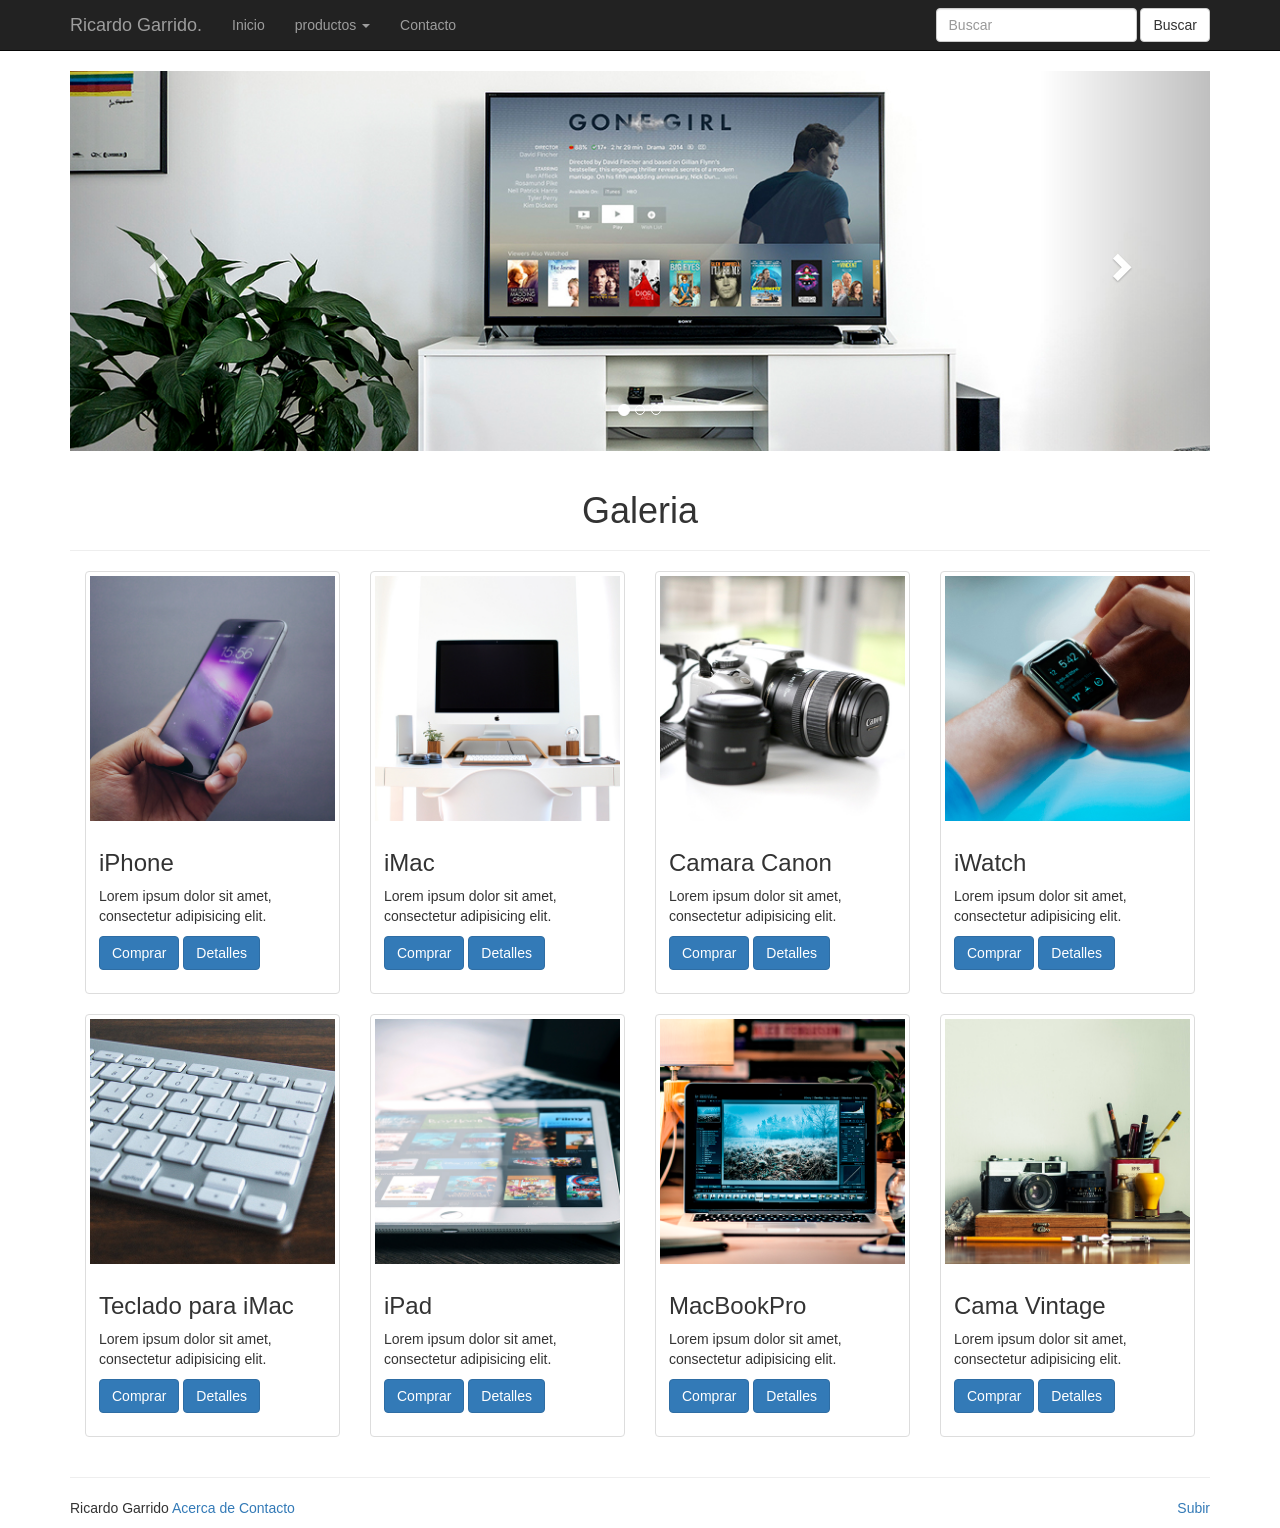
<file: maqueta-bootstrap/index.html>
<!DOCTYPE html>
<html lang="en">
<head>
	<meta charset="UTF-8">
	<title>Pagina</title>
	<link rel="stylesheet" href="css/bootstrap.min.css">
</head>
<body>
	<header>
		<nav class="navbar navbar-inverse navbar-static-top"> <!--Menú navbar estatico en la parte de arriba-->
			<div class="container">
				<!--Encabezado del menú-->
				<div class="navbar-header">
					<a href="" class="navbar-brand">
						Ricardo Garrido.
					</a>
					<button class="navbar-toggle collapsed" data-toggle="collapse" data-target="#btn-colapsar">
						<span class="sr-only">Navegacion</span>
						<!--El sr-only solo es para que se muestre cuando los usuarios estén en un dispositivo de lectura como kinddle-->
						<span class="icon-bar"></span>
						<span class="icon-bar"></span>
						<span class="icon-bar"></span>
					</button>
				</div>

				<!--Elementos del menu-->
				<div class="collapse navbar-collapse" id="btn-colapsar"><!--El id es el data-target dentro del button-->
					<ul class="nav navbar-nav">
						<li><a href="#">Inicio</a></li>
						<li>
							<a href="#" class="dropdown-toggle" data-toggle="dropdown">
								<!--Menú desplegable el que lleva el toggle-->
								productos <span class="caret"></span>
								<!--La clase caret muestra el iconito del triangulito que representa que hay un menú-->
							</a>
							<ul class="dropdown-menu">
								<li><a href="#">Computadoras</a></li>
								<li><a href="#">Laptops</a></li>
								<li><a href="#">Accesorios</a></li>
								<li><a href="#">Celulares</a></li>
							</ul>
						</li>
						<li><a href="#">Contacto</a></li>
					</ul>
					
					<!--Formulario de busqueda-->
					<form action="" class="navbar-form navbar-right">
						<div class="form-group">
							<input type="text" class="form-control" placeholder="Buscar">
							<button type="subtmit" class="btn btn-default">Buscar</button>
							<!--Se le puso en type submit para que se envien los datos y se le puso la clase "btn-default" para que en automatico se vuelva un boton-->
						</div>
					</form>	
				</div>
			</div>
		</nav>
	</header>

	<!--Las filas y columnas se usan normalmente en secciones con section y footer-->
	<section class="main">
		<!--La clase main no hace nada, solo es para identificar que es el contenedor principal-->
		<div class="container">
			<!--Slideshow-->
			<div class="row">
				<div class="col-md-12">
					<!--Abarcara todas las columnas que pueda-->
					<div id="slider" class="carousel slide" data-ride="carousel">
						<!--Primero se agregaran los indicadores, luego el slide y luego las flechas-->
						<!--INDICADORES (son las bolitas que vienen en la parte de abajo del slide-->
						<ol class="carousel-indicators">
							<!--Cada li representa un indicador-->
							<li data-target="#slider" class="active" data-slide-to="0"></li>
							<!--La clase active es para que ese indicador este activo-->
							<li data-target="#slider" data-slide-to="1"></li>
							<li data-target="#slider" data-slide-to="2"></li>
						</ol>

						<!--Contenedor de Slides-->
						<div class="carousel-inner"><!--Se debe de poner carousel-inner porque si no 
							pondrá las imagenes una debajo de otra-->
							<div class="item active"><!--La clase active es para que ese elemento este activo en pantalla-->
								<img src="img/s1.jpg" alt=""> <!--Poner una descripcion de la imagen en el alt, ayuda para los buscadores-->
							</div>
							<div class="item">
								<img src="img/s2.jpg" alt="">
							</div>
							<div class="item">
								<img src="img/s3.jpg" alt="">
							</div>
						</div>

						<!--Controles(las flechitas)-->
						<a href="#slider" class="left carousel-control" data-slide="prev">
						<!--Importante agregar el id-->
						<!--Las clases left carousel-control posiciona a las izquierda-->
						<!--El data slide es para que vaya a una imagen anterior-->
						<span class="glyphicon glyphicon-chevron-left"></span>
						<!--Este icono de a flechita viene dentro de bootstrap pero se pueden
						ver las clases de los iconos en la pagina de bootstrap en la pestaña de 
						components-->
						<span class="sr-only">Anterior</span><!--Para los dispositivos solo de lectura-->
						</a>
						<a href="#slider" class="right carousel-control" data-slide="next">
						<span class="glyphicon glyphicon-chevron-right"></span>
						<span class="sr-only">Siguiente</span>
						</a>
					</div>
				</div>
			</div>
			<!-- Galeria -->
			<div class="row">
				<div class="col-md-12"><!--Para que aparque las 12 columnas-->
					<div class="page-header">
						<h1 class="text-center">Galeria</h1><!--Page header es un encabezado en linea horizontal-->	
					</div>
					
					<div class="col-xs-12 col-sm-6 col-md-3">
					<!--Columnas personalizadas para cada dispositivo-->
					<!--xs=tamaño extra-pequeño sm=pequeño md= mediano lg= grande-->
					<!--En tamaño mediano col-md-3 le caben 4 fotos por pantalla que ocupan 3 columnas cada una-->
						<div class="thumbnail">
							<a href="#">
								<img src="img/1.jpg" alt=""><!--Imagenes cuadradas-->
							</a>
							<div class="caption">
								<h3>iPhone</h3>
								<p>Lorem ipsum dolor sit amet, consectetur adipisicing elit.</p>
								<p>
									<a href="#" class="btn btn-primary">Comprar</a>
									<a href="#" class="btn btn-primary">Detalles</a>
								</p>
							</div>
						</div>
					</div>

					<div class="col-xs-12 col-sm-6 col-md-3">
						<div class="thumbnail">
							<a href="#">
								<img src="img/2.jpg" alt=""><!--Imagenes cuadradas-->
							</a>
							<div class="caption">
								<h3>iMac</h3>
								<p>Lorem ipsum dolor sit amet, consectetur adipisicing elit.</p>
								<p>
									<a href="#" class="btn btn-primary">Comprar</a>
									<a href="#" class="btn btn-primary">Detalles</a>
								</p>
							</div>
						</div>
					</div>

					<div class="col-xs-12 col-sm-6 col-md-3">
						<div class="thumbnail">
							<a href="#">
								<img src="img/3.jpg" alt=""><!--Imagenes cuadradas-->
							</a>
							<div class="caption">
								<h3>Camara Canon</h3>
								<p>Lorem ipsum dolor sit amet, consectetur adipisicing elit.</p>
								<p>
									<a href="#" class="btn btn-primary">Comprar</a>
									<a href="#" class="btn btn-primary">Detalles</a>
								</p>
							</div>
						</div>
					</div>

					<div class="col-xs-12 col-sm-6 col-md-3">
						<div class="thumbnail">
							<a href="#">
								<img src="img/4.jpg" alt=""><!--Imagenes cuadradas-->
							</a>
							<div class="caption">
								<h3>iWatch</h3>
								<p>Lorem ipsum dolor sit amet, consectetur adipisicing elit.</p>
								<p>
									<a href="#" class="btn btn-primary">Comprar</a>
									<a href="#" class="btn btn-primary">Detalles</a>
								</p>
							</div>
						</div>
					</div>

					<div class="col-xs-12 col-sm-6 col-md-3">
						<div class="thumbnail">
							<a href="#">
								<img src="img/5.jpg" alt=""><!--Imagenes cuadradas-->
							</a>
							<div class="caption">
								<h3>Teclado para iMac</h3>
								<p>Lorem ipsum dolor sit amet, consectetur adipisicing elit.</p>
								<p>
									<a href="#" class="btn btn-primary">Comprar</a>
									<a href="#" class="btn btn-primary">Detalles</a>
								</p>
							</div>
						</div>
					</div>

					<div class="col-xs-12 col-sm-6 col-md-3">
						<div class="thumbnail">
							<a href="#">
								<img src="img/6.jpg" alt=""><!--Imagenes cuadradas-->
							</a>
							<div class="caption">
								<h3>iPad</h3>
								<p>Lorem ipsum dolor sit amet, consectetur adipisicing elit.</p>
								<p>
									<a href="#" class="btn btn-primary">Comprar</a>
									<a href="#" class="btn btn-primary">Detalles</a>
								</p>
							</div>
						</div>
					</div>

					<div class="col-xs-12 col-sm-6 col-md-3">
						<div class="thumbnail">
							<a href="#">
								<img src="img/7.jpg" alt=""><!--Imagenes cuadradas-->
							</a>
							<div class="caption">
								<h3>MacBookPro</h3>
								<p>Lorem ipsum dolor sit amet, consectetur adipisicing elit.</p>
								<p>
									<a href="#" class="btn btn-primary">Comprar</a>
									<a href="#" class="btn btn-primary">Detalles</a>
								</p>
							</div>
						</div>
					</div>

					<div class="col-xs-12 col-sm-6 col-md-3">
						<div class="thumbnail">
							<a href="#">
								<img src="img/8.jpg" alt=""><!--Imagenes cuadradas-->
							</a>
							<div class="caption">
								<h3>Cama Vintage</h3>
								<p>Lorem ipsum dolor sit amet, consectetur adipisicing elit.</p>
								<p>
									<a href="#" class="btn btn-primary">Comprar</a>
									<a href="#" class="btn btn-primary">Detalles</a>
								</p>
							</div>
						</div>
					</div>


				</div>
			</div>
		</div>
	</section>

	
	<footer>
		<div class="container">
			<div class="row">
				<div class="col-md-12"><!--Si quisieras 2 columnas pondrías col-md-6-->
					<hr><!--Linea Horizontal-->
					<p class="pull-left">Ricardo Garrido
						<a href="#">Acerca de</a>
						<a href="#">Contacto</a>
					</p>
					<p class="pull-right">
						<a href="#">Subir</a>
					</p>
				</div>
			</div>
		</div>
	</footer>

	<script src="js/jquery.js"></script>
	<script src= "js/bootstrap.min.js"></script>
</body>
</html>
</file>
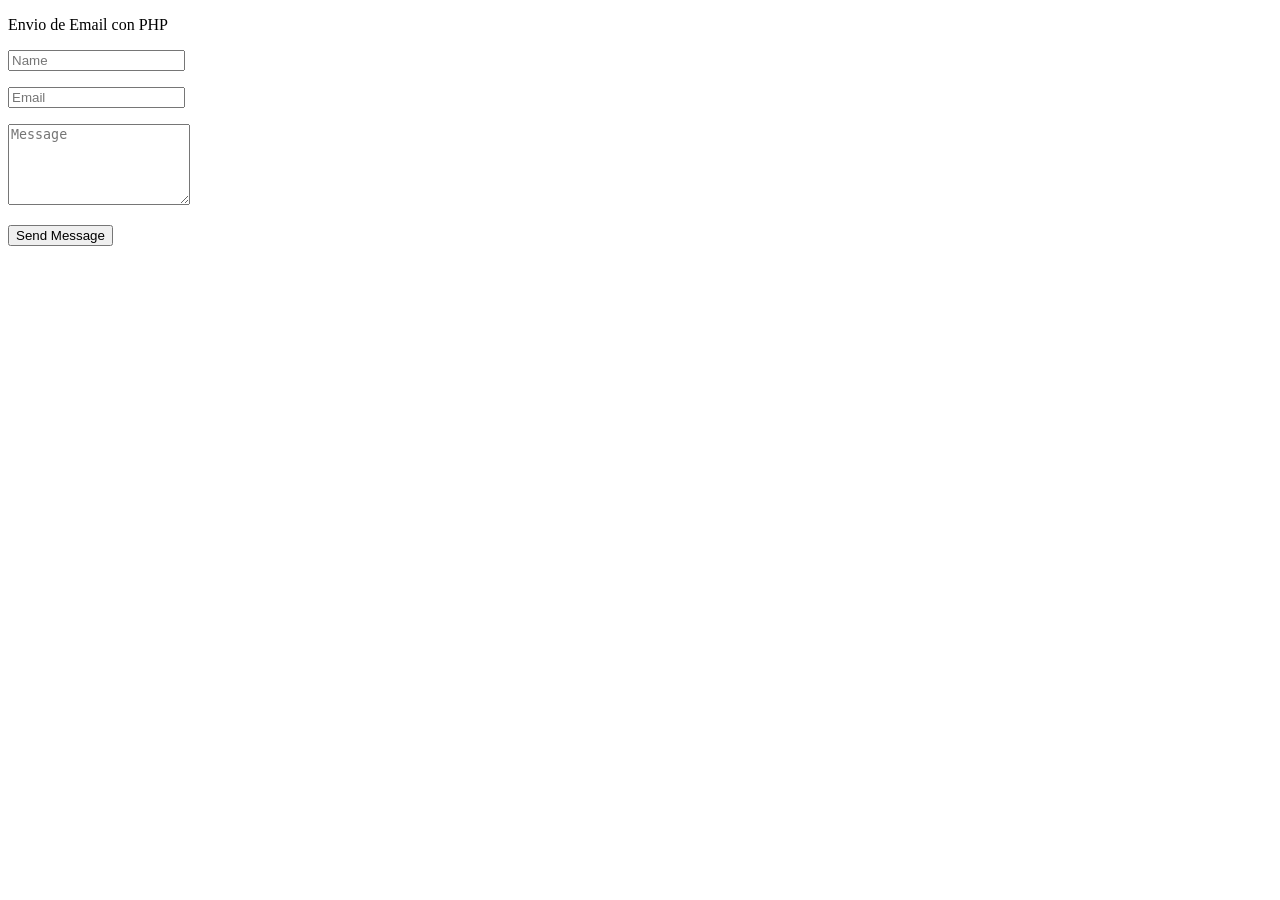
<file: miamerita/index.html>
<!DOCTYPE html>
<html>
<head>
	<meta charset="utf-8">
	<meta http-equiv="X-UA-Compatible" content="IE=edge">
	<title>Envio de Email con PHP</title>
</head>
<body>
	<p>Envio de Email con PHP</p>
  <form id="contact" method="post" action="send.php" class="form" role="form">
    <p><input class="form-control" id="name" name="name" placeholder="Name" type="text" required /></p>
    <p><input class="form-control" id="email" name="email" placeholder="Email" type="email" required /></p>
    <p><textarea class="form-control" id="message" name="message" placeholder="Message" rows="5"></textarea></p>
    <p><button class="btn btn-lg pull-left" type="submit">Send Message</button></p>
  </form>
</body>
</html>
</file>
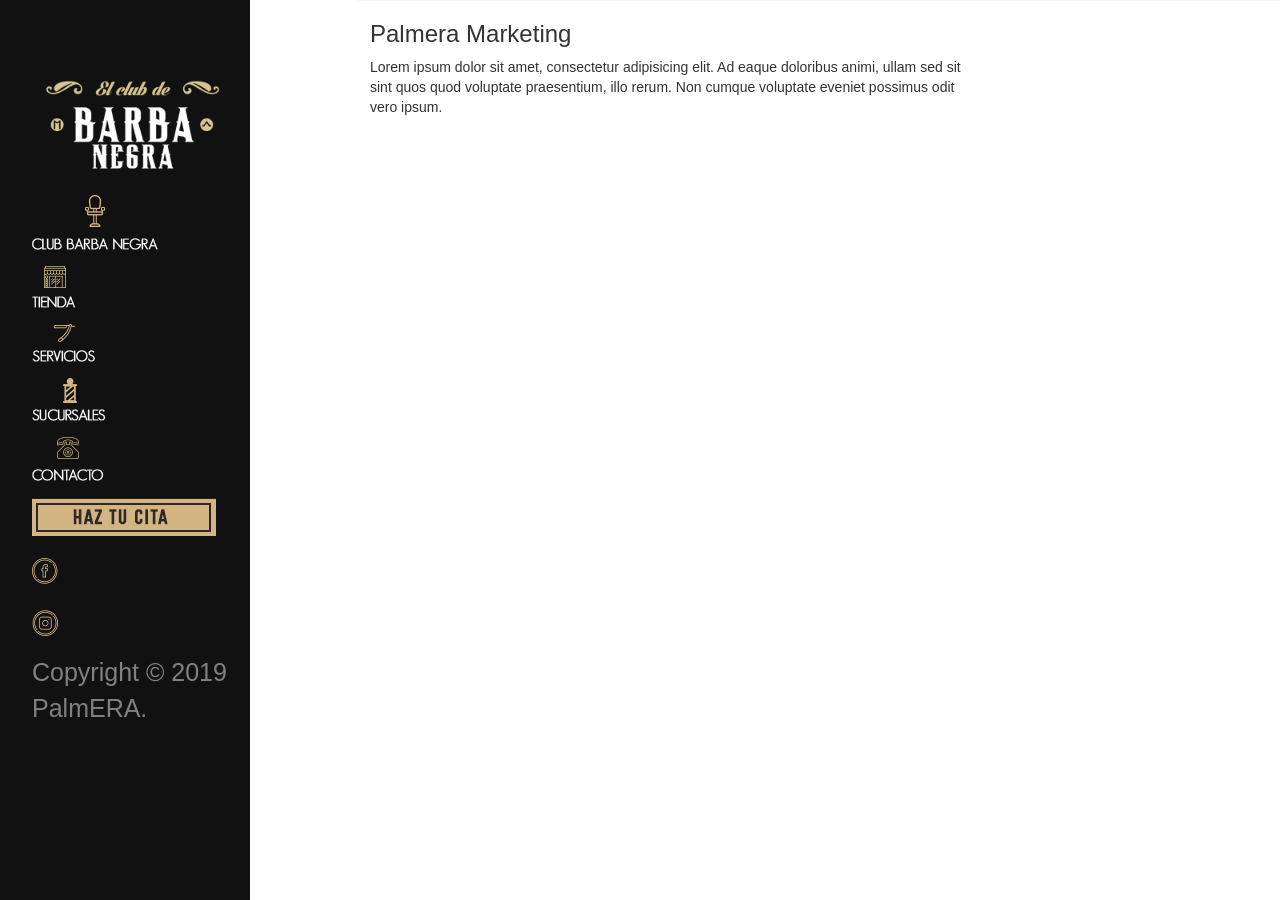
<file: giseagp/bbnu/index.html>
<!DOCTYPE html>
<html lang="en">
<head>
	<meta charset="UTF-8">
	<title>Menú principal</title>
	<meta name="viewport" content="width=device-width, user-scalable=no, initial-scale=1.0, maximum-scale=1.0, minimum-scale=1.0">
	<link rel="stylesheet" href="css/menu.css">
	<link rel="stylesheet" href="css/bootstrap.css">
	<script src="js/jquery-1.11.3.min.js"></script>
	<script type="text/javascript" src="js/main.js"></script>

</head>
<body>

<div class="container ">	
	

<section class="main1 row ">
	<!--
	<div id="menu_icon"></div>
	-->
	<nav class="col-xs-12 col-sm-12 col-md-3 col-lg-3 collapse navbar-collapse navbar-default" id="navbar1">
		<div class="container ">
			<div class="navbar-header ">
			<button type="button" class="navbar-toggle collapsed " data-toggle="collapse" data-target="#navbar1">
				<span class="sr-only">Alternar menu</span>
				<span class="icon-bar"></span>
				<span class="icon-bar"></span>
				<span class="icon-bar"></span>
			</button>
			</div>
		
		<ul class="nav navbar-nav">
			<div class="sidenav ">
				<li class=""><a href="index.html"><img src="imagenes/TIPOGRAFIA-BARBA-NEGRA_white.png" alt="Magnetic" width="200" height="111" title="Magnetic"/></a>
				<!-- end logo --></li>
				<li class=""><a href="#"><img src="elementos web/menu/club.png" alt=""/></a></li>
				<li class=""><a href="#"><img src="elementos web/menu/tienda.png" alt=""/></a></li>
				<li class=""><a href="#"><img src="elementos web/menu/servicios.png" alt=""/></a></li>
				<li class=""><a href="#"><img src="elementos web/menu/sucursales.png" alt=""/></a></li>
				<li class=""><a href="#"><img src="elementos web/menu/contacto.png" alt=""/></a></li>
				<li class=""><a href="#"><img src="elementos web/menu/cita.png" alt="" id="cita1" onMouseOver="MM_swapImage('cita1','','elementos web/menu/cita_over.png',1)" onMouseOut="MM_swapImgRestore()"/></a></li>
				<li class=""><a href="https://www.facebook.com/ClubBarbaNegra/?fref=ts" target="_blank"><img src="elementos web/menu/facebook.png" id="face" onMouseOver="MM_swapImage('face','','elementos web/menu/facebook_over.png',1)" onMouseOut="MM_swapImgRestore()"></a><a href="https://www.instagram.com/clubbarbanegra/" target="_blank" ><img src="elementos web/menu/instagram.png" id="insta" onMouseOver="MM_swapImage('insta','','elementos web/menu/instagram_over.png',1)" onMouseOut="MM_swapImgRestore()"></a></li>
             	<li class=""><a href="#"><p>Copyright © 2019 PalmERA.</p></a></li>  
			</div>
		</ul>
		</div>
	</nav>

		<aside class="col-xs-12 col-sm-6 col-md-9 col-lg-9 main1">
			<h3>Palmera Marketing</h3>
			<p>Lorem ipsum dolor sit amet, consectetur adipisicing elit. Ad eaque doloribus animi, ullam sed sit sint quos quod voluptate praesentium, illo rerum. Non cumque voluptate eveniet possimus odit vero ipsum.</p>
		</aside>
</section>


<!--
	<header class="row">
		<div class="encabezado col-md-12">
			<h1>Palmera Marketing</h1>
		</div>
	</header>

	<footer class="row">
		<div class="col-xs-12 col-sm-12 col-md-12 col-">
			<h4>Footer</h4>
		</div>
	</footer>

	<section class="widgets row">
		<div class="widget col-xs-12 col-sm-6 col-md-3 col-lg-3">
			<h3>Palmera Marketing</h3>
			<p>Lorem ipsum dolor sit amet, consectetur adipisicing elit. Maiores commodi deleniti porro sapiente maxime, eius iste amet cupiditate, omnis consequatur quae. Vero odit officiis quas enim voluptate itaque veritatis rerum.</p>
		</div>

		<div class="color widget col-xs-12 col-sm-6 col-md-3 col-lg-3">
			<h3>Palmera Marketing</h3>
			<p>Lorem ipsum dolor sit amet, consectetur adipisicing elit. Maiores commodi deleniti porro sapiente maxime, eius iste amet cupiditate, omnis consequatur quae. Vero odit officiis quas enim voluptate itaque veritatis rerum.</p>
		</div>

		<div class="widget col-xs-12 col-sm-6 col-md-3 col-lg-3">
			<h3>Palmera Marketing</h3>
			<p>Lorem ipsum dolor sit amet, consectetur adipisicing elit. Maiores commodi deleniti porro sapiente maxime, eius iste amet cupiditate, omnis consequatur quae. Vero odit officiis quas enim voluptate itaque veritatis rerum.</p>
		</div>

		<div class="color widget col-xs-12 col-sm-6 col-md-3 col-lg-3">
			<h3>Palmera Marketing</h3>
			<p>Lorem ipsum dolor sit amet, consectetur adipisicing elit. Maiores commodi deleniti porro sapiente maxime, eius iste amet cupiditate, omnis consequatur quae. Vero odit officiis quas enim voluptate itaque veritatis rerum.</p>
		</div>
	</section>
	-->
</div>
<!--
	<nav>
		<ul style="padding-left:1px;" >
			<div class="sidenav">
				<div class="logo espacio">
					<a href="index.html"><img src="imagenes/TIPOGRAFIA-BARBA-NEGRA_white.png" alt="Magnetic" width="200" height="111" title="Magnetic"/></a>
				</div>
				<li class="espacio"><a href="#"><img src="elementos web/menu/club.png" alt=""/></a></li>
				<li class="espacio"><a href="#"><img src="elementos web/menu/tienda.png" alt=""/></a></li>
				<li class="espacio"><a href="#"><img src="elementos web/menu/servicios.png" alt=""/></a></li>
				<li class="espacio"><a href="#"><img src="elementos web/menu/sucursales.png" alt=""/></a></li>
				<li class="espacio"><a href="#"><img src="elementos web/menu/contacto.png" alt=""/></a></li>
				<li class="espacio"><a href="#"><img src="elementos web/menu/cita.png" alt="" id="cita1" onMouseOver="MM_swapImage('cita1','','elementos web/menu/cita_over.png',1)" onMouseOut="MM_swapImgRestore()"/></a></li>
				<li class="espacio"><a href="https://www.facebook.com/ClubBarbaNegra/?fref=ts" target="_blank"><img src="elementos web/menu/facebook.png" id="face" onMouseOver="MM_swapImage('face','','elementos web/menu/facebook_over.png',1)" onMouseOut="MM_swapImgRestore()"></a><a href="https://www.instagram.com/clubbarbanegra/" target="_blank" ><img src="elementos web/menu/instagram.png" id="insta" onMouseOver="MM_swapImage('insta','','elementos web/menu/instagram_over.png',1)" onMouseOut="MM_swapImgRestore()"></a></li>
                <li class="espacio"><a href="#"><p>Copyright © 2019 PalmERA.</p></a></li>
			</div>
		</ul>
	</nav>
-->
	<script src="js/jquery.js"></script>
	<script src="js/bootstrap.js"></script>
</body>
</html>
</file>
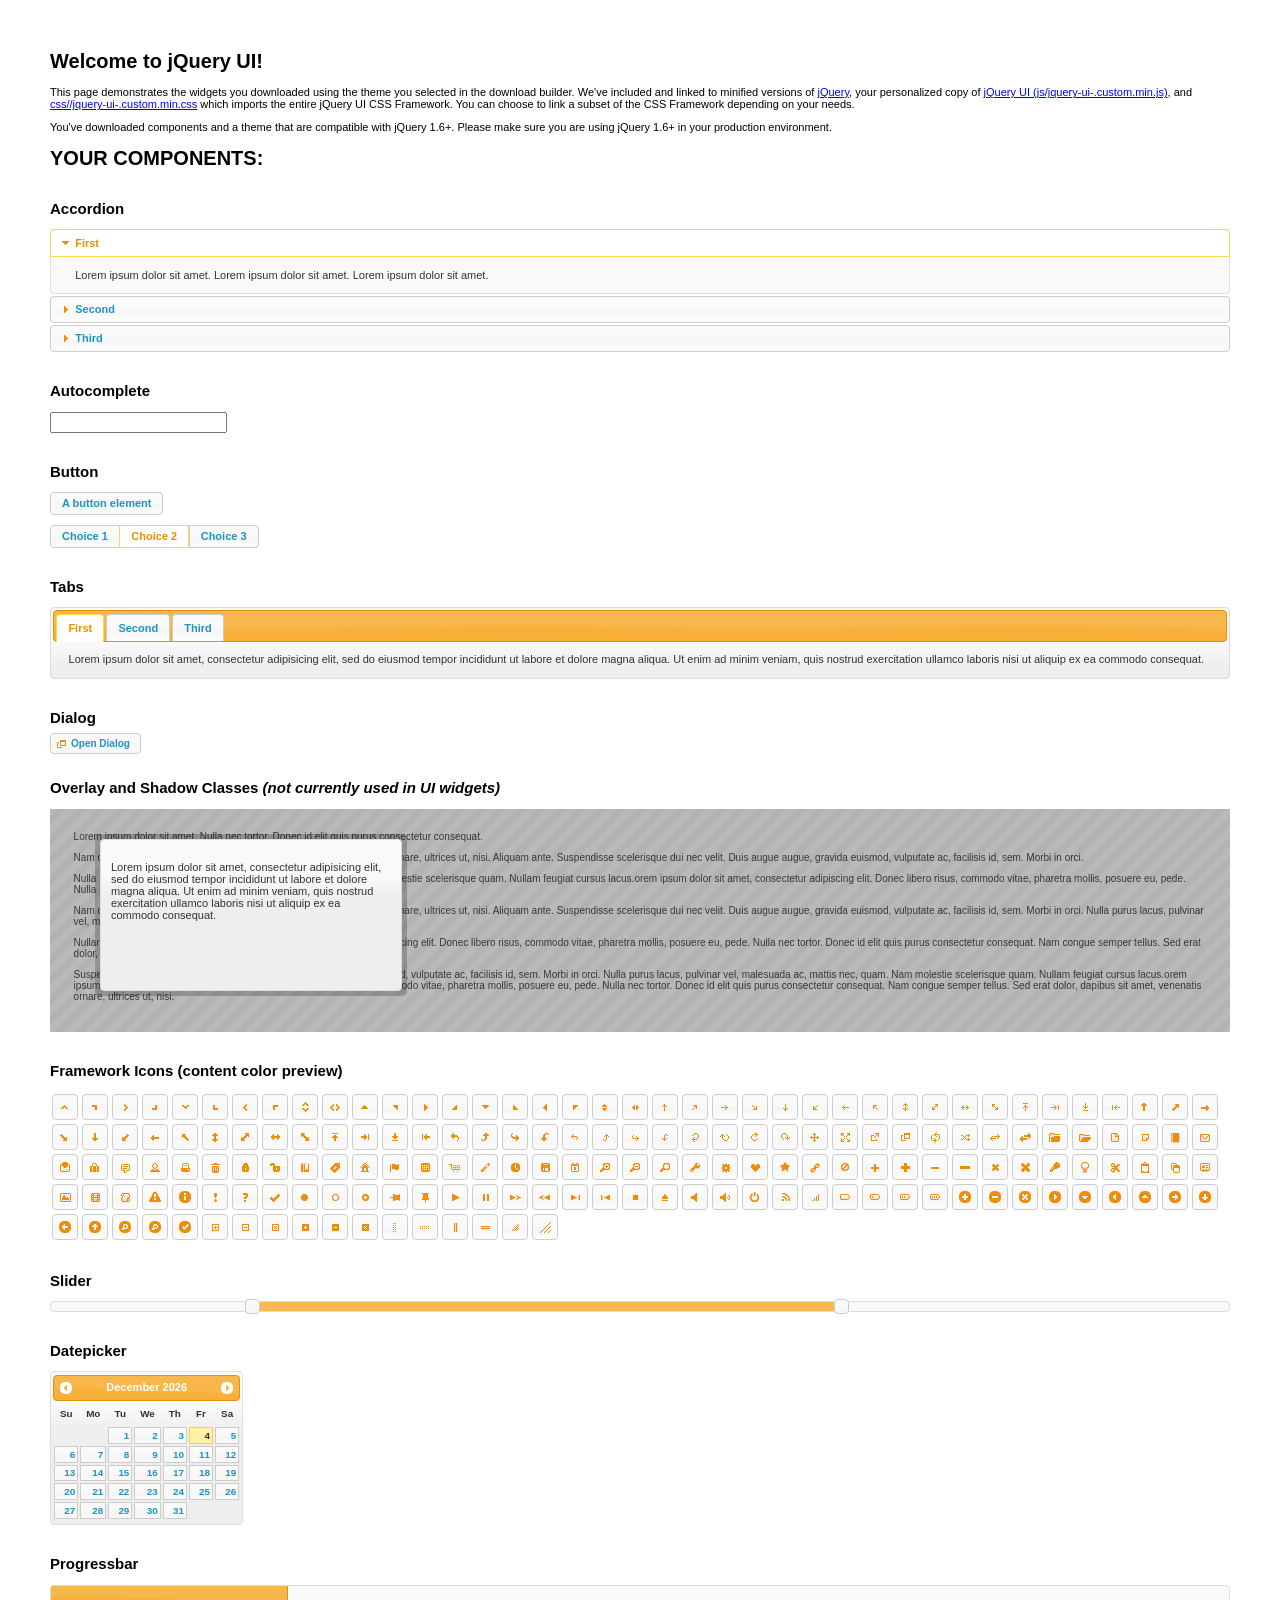
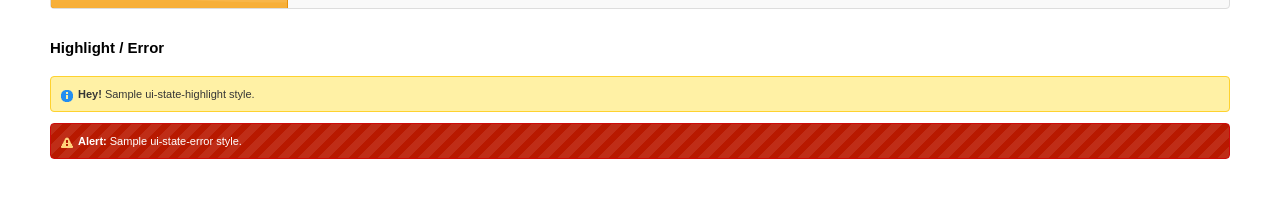
<file: giseagp/bbnu/jquery-ui-1.10.4.custom/index.html>
<!doctype html>
<html lang="us">
<head>
	<meta charset="utf-8">
	<title>jQuery UI Example Page</title>
	<link href="css/ui-lightness/jquery-ui-1.10.4.custom.css" rel="stylesheet">
	<script src="js/jquery-1.10.2.js"></script>
	<script src="js/jquery-ui-1.10.4.custom.js"></script>
	<script>
	$(function() {
		
		$( "#accordion" ).accordion();
		

		
		var availableTags = [
			"ActionScript",
			"AppleScript",
			"Asp",
			"BASIC",
			"C",
			"C++",
			"Clojure",
			"COBOL",
			"ColdFusion",
			"Erlang",
			"Fortran",
			"Groovy",
			"Haskell",
			"Java",
			"JavaScript",
			"Lisp",
			"Perl",
			"PHP",
			"Python",
			"Ruby",
			"Scala",
			"Scheme"
		];
		$( "#autocomplete" ).autocomplete({
			source: availableTags
		});
		

		
		$( "#button" ).button();
		$( "#radioset" ).buttonset();
		

		
		$( "#tabs" ).tabs();
		

		
		$( "#dialog" ).dialog({
			autoOpen: false,
			width: 400,
			buttons: [
				{
					text: "Ok",
					click: function() {
						$( this ).dialog( "close" );
					}
				},
				{
					text: "Cancel",
					click: function() {
						$( this ).dialog( "close" );
					}
				}
			]
		});

		// Link to open the dialog
		$( "#dialog-link" ).click(function( event ) {
			$( "#dialog" ).dialog( "open" );
			event.preventDefault();
		});
		

		
		$( "#datepicker" ).datepicker({
			inline: true
		});
		

		
		$( "#slider" ).slider({
			range: true,
			values: [ 17, 67 ]
		});
		

		
		$( "#progressbar" ).progressbar({
			value: 20
		});
		

		// Hover states on the static widgets
		$( "#dialog-link, #icons li" ).hover(
			function() {
				$( this ).addClass( "ui-state-hover" );
			},
			function() {
				$( this ).removeClass( "ui-state-hover" );
			}
		);
	});
	</script>
	<style>
	body{
		font: 62.5% "Trebuchet MS", sans-serif;
		margin: 50px;
	}
	.demoHeaders {
		margin-top: 2em;
	}
	#dialog-link {
		padding: .4em 1em .4em 20px;
		text-decoration: none;
		position: relative;
	}
	#dialog-link span.ui-icon {
		margin: 0 5px 0 0;
		position: absolute;
		left: .2em;
		top: 50%;
		margin-top: -8px;
	}
	#icons {
		margin: 0;
		padding: 0;
	}
	#icons li {
		margin: 2px;
		position: relative;
		padding: 4px 0;
		cursor: pointer;
		float: left;
		list-style: none;
	}
	#icons span.ui-icon {
		float: left;
		margin: 0 4px;
	}
	.fakewindowcontain .ui-widget-overlay {
		position: absolute;
	}
	</style>
</head>
<body>

<h1>Welcome to jQuery UI!</h1>

<div class="ui-widget">
	<p>This page demonstrates the widgets you downloaded using the theme you selected in the download builder. We've included and linked to minified versions of <a href="js/jquery-1.10.2.js">jQuery</a>, your personalized copy of <a href="js/jquery-ui-.custom.min.js">jQuery UI (js/jquery-ui-.custom.min.js)</a>, and <a href="css//jquery-ui-.custom.min.css">css//jquery-ui-.custom.min.css</a> which imports the entire jQuery UI CSS Framework. You can choose to link a subset of the CSS Framework depending on your needs. </p>
	<p>You've downloaded components and a theme that are compatible with jQuery 1.6+. Please make sure you are using jQuery 1.6+ in your production environment.</p>
</div>

<h1>YOUR COMPONENTS:</h1>


<!-- Accordion -->
<h2 class="demoHeaders">Accordion</h2>
<div id="accordion">
	<h3>First</h3>
	<div>Lorem ipsum dolor sit amet. Lorem ipsum dolor sit amet. Lorem ipsum dolor sit amet.</div>
	<h3>Second</h3>
	<div>Phasellus mattis tincidunt nibh.</div>
	<h3>Third</h3>
	<div>Nam dui erat, auctor a, dignissim quis.</div>
</div>



<!-- Autocomplete -->
<h2 class="demoHeaders">Autocomplete</h2>
<div>
	<input id="autocomplete" title="type &quot;a&quot;">
</div>



<!-- Button -->
<h2 class="demoHeaders">Button</h2>
<button id="button">A button element</button>
<form style="margin-top: 1em;">
	<div id="radioset">
		<input type="radio" id="radio1" name="radio"><label for="radio1">Choice 1</label>
		<input type="radio" id="radio2" name="radio" checked="checked"><label for="radio2">Choice 2</label>
		<input type="radio" id="radio3" name="radio"><label for="radio3">Choice 3</label>
	</div>
</form>



<!-- Tabs -->
<h2 class="demoHeaders">Tabs</h2>
<div id="tabs">
	<ul>
		<li><a href="#tabs-1">First</a></li>
		<li><a href="#tabs-2">Second</a></li>
		<li><a href="#tabs-3">Third</a></li>
	</ul>
	<div id="tabs-1">Lorem ipsum dolor sit amet, consectetur adipisicing elit, sed do eiusmod tempor incididunt ut labore et dolore magna aliqua. Ut enim ad minim veniam, quis nostrud exercitation ullamco laboris nisi ut aliquip ex ea commodo consequat.</div>
	<div id="tabs-2">Phasellus mattis tincidunt nibh. Cras orci urna, blandit id, pretium vel, aliquet ornare, felis. Maecenas scelerisque sem non nisl. Fusce sed lorem in enim dictum bibendum.</div>
	<div id="tabs-3">Nam dui erat, auctor a, dignissim quis, sollicitudin eu, felis. Pellentesque nisi urna, interdum eget, sagittis et, consequat vestibulum, lacus. Mauris porttitor ullamcorper augue.</div>
</div>



<!-- Dialog NOTE: Dialog is not generated by UI in this demo so it can be visually styled in themeroller-->
<h2 class="demoHeaders">Dialog</h2>
<p><a href="#" id="dialog-link" class="ui-state-default ui-corner-all"><span class="ui-icon ui-icon-newwin"></span>Open Dialog</a></p>

<h2 class="demoHeaders">Overlay and Shadow Classes <em>(not currently used in UI widgets)</em></h2>
<div style="position: relative; width: 96%; height: 200px; padding:1% 2%; overflow:hidden;" class="fakewindowcontain">
	<p>Lorem ipsum dolor sit amet,  Nulla nec tortor. Donec id elit quis purus consectetur consequat. </p><p>Nam congue semper tellus. Sed erat dolor, dapibus sit amet, venenatis ornare, ultrices ut, nisi. Aliquam ante. Suspendisse scelerisque dui nec velit. Duis augue augue, gravida euismod, vulputate ac, facilisis id, sem. Morbi in orci. </p><p>Nulla purus lacus, pulvinar vel, malesuada ac, mattis nec, quam. Nam molestie scelerisque quam. Nullam feugiat cursus lacus.orem ipsum dolor sit amet, consectetur adipiscing elit. Donec libero risus, commodo vitae, pharetra mollis, posuere eu, pede. Nulla nec tortor. Donec id elit quis purus consectetur consequat. </p><p>Nam congue semper tellus. Sed erat dolor, dapibus sit amet, venenatis ornare, ultrices ut, nisi. Aliquam ante. Suspendisse scelerisque dui nec velit. Duis augue augue, gravida euismod, vulputate ac, facilisis id, sem. Morbi in orci. Nulla purus lacus, pulvinar vel, malesuada ac, mattis nec, quam. Nam molestie scelerisque quam. </p><p>Nullam feugiat cursus lacus.orem ipsum dolor sit amet, consectetur adipiscing elit. Donec libero risus, commodo vitae, pharetra mollis, posuere eu, pede. Nulla nec tortor. Donec id elit quis purus consectetur consequat. Nam congue semper tellus. Sed erat dolor, dapibus sit amet, venenatis ornare, ultrices ut, nisi. Aliquam ante. </p><p>Suspendisse scelerisque dui nec velit. Duis augue augue, gravida euismod, vulputate ac, facilisis id, sem. Morbi in orci. Nulla purus lacus, pulvinar vel, malesuada ac, mattis nec, quam. Nam molestie scelerisque quam. Nullam feugiat cursus lacus.orem ipsum dolor sit amet, consectetur adipiscing elit. Donec libero risus, commodo vitae, pharetra mollis, posuere eu, pede. Nulla nec tortor. Donec id elit quis purus consectetur consequat. Nam congue semper tellus. Sed erat dolor, dapibus sit amet, venenatis ornare, ultrices ut, nisi. </p>

	<!-- ui-dialog -->
	<div class="ui-overlay"><div class="ui-widget-overlay"></div><div class="ui-widget-shadow ui-corner-all" style="width: 302px; height: 152px; position: absolute; left: 50px; top: 30px;"></div></div>
	<div style="position: absolute; width: 280px; height: 130px;left: 50px; top: 30px; padding: 10px;" class="ui-widget ui-widget-content ui-corner-all">
		<div class="ui-dialog-content ui-widget-content" style="background: none; border: 0;">
			<p>Lorem ipsum dolor sit amet, consectetur adipisicing elit, sed do eiusmod tempor incididunt ut labore et dolore magna aliqua. Ut enim ad minim veniam, quis nostrud exercitation ullamco laboris nisi ut aliquip ex ea commodo consequat.</p>
		</div>
	</div>

</div>

<!-- ui-dialog -->
<div id="dialog" title="Dialog Title">
	<p>Lorem ipsum dolor sit amet, consectetur adipisicing elit, sed do eiusmod tempor incididunt ut labore et dolore magna aliqua. Ut enim ad minim veniam, quis nostrud exercitation ullamco laboris nisi ut aliquip ex ea commodo consequat.</p>
</div>



<h2 class="demoHeaders">Framework Icons (content color preview)</h2>
<ul id="icons" class="ui-widget ui-helper-clearfix">
	<li class="ui-state-default ui-corner-all" title=".ui-icon-carat-1-n"><span class="ui-icon ui-icon-carat-1-n"></span></li>
	<li class="ui-state-default ui-corner-all" title=".ui-icon-carat-1-ne"><span class="ui-icon ui-icon-carat-1-ne"></span></li>
	<li class="ui-state-default ui-corner-all" title=".ui-icon-carat-1-e"><span class="ui-icon ui-icon-carat-1-e"></span></li>
	<li class="ui-state-default ui-corner-all" title=".ui-icon-carat-1-se"><span class="ui-icon ui-icon-carat-1-se"></span></li>
	<li class="ui-state-default ui-corner-all" title=".ui-icon-carat-1-s"><span class="ui-icon ui-icon-carat-1-s"></span></li>
	<li class="ui-state-default ui-corner-all" title=".ui-icon-carat-1-sw"><span class="ui-icon ui-icon-carat-1-sw"></span></li>
	<li class="ui-state-default ui-corner-all" title=".ui-icon-carat-1-w"><span class="ui-icon ui-icon-carat-1-w"></span></li>
	<li class="ui-state-default ui-corner-all" title=".ui-icon-carat-1-nw"><span class="ui-icon ui-icon-carat-1-nw"></span></li>
	<li class="ui-state-default ui-corner-all" title=".ui-icon-carat-2-n-s"><span class="ui-icon ui-icon-carat-2-n-s"></span></li>
	<li class="ui-state-default ui-corner-all" title=".ui-icon-carat-2-e-w"><span class="ui-icon ui-icon-carat-2-e-w"></span></li>
	<li class="ui-state-default ui-corner-all" title=".ui-icon-triangle-1-n"><span class="ui-icon ui-icon-triangle-1-n"></span></li>
	<li class="ui-state-default ui-corner-all" title=".ui-icon-triangle-1-ne"><span class="ui-icon ui-icon-triangle-1-ne"></span></li>
	<li class="ui-state-default ui-corner-all" title=".ui-icon-triangle-1-e"><span class="ui-icon ui-icon-triangle-1-e"></span></li>
	<li class="ui-state-default ui-corner-all" title=".ui-icon-triangle-1-se"><span class="ui-icon ui-icon-triangle-1-se"></span></li>
	<li class="ui-state-default ui-corner-all" title=".ui-icon-triangle-1-s"><span class="ui-icon ui-icon-triangle-1-s"></span></li>
	<li class="ui-state-default ui-corner-all" title=".ui-icon-triangle-1-sw"><span class="ui-icon ui-icon-triangle-1-sw"></span></li>
	<li class="ui-state-default ui-corner-all" title=".ui-icon-triangle-1-w"><span class="ui-icon ui-icon-triangle-1-w"></span></li>
	<li class="ui-state-default ui-corner-all" title=".ui-icon-triangle-1-nw"><span class="ui-icon ui-icon-triangle-1-nw"></span></li>
	<li class="ui-state-default ui-corner-all" title=".ui-icon-triangle-2-n-s"><span class="ui-icon ui-icon-triangle-2-n-s"></span></li>
	<li class="ui-state-default ui-corner-all" title=".ui-icon-triangle-2-e-w"><span class="ui-icon ui-icon-triangle-2-e-w"></span></li>
	<li class="ui-state-default ui-corner-all" title=".ui-icon-arrow-1-n"><span class="ui-icon ui-icon-arrow-1-n"></span></li>
	<li class="ui-state-default ui-corner-all" title=".ui-icon-arrow-1-ne"><span class="ui-icon ui-icon-arrow-1-ne"></span></li>
	<li class="ui-state-default ui-corner-all" title=".ui-icon-arrow-1-e"><span class="ui-icon ui-icon-arrow-1-e"></span></li>
	<li class="ui-state-default ui-corner-all" title=".ui-icon-arrow-1-se"><span class="ui-icon ui-icon-arrow-1-se"></span></li>
	<li class="ui-state-default ui-corner-all" title=".ui-icon-arrow-1-s"><span class="ui-icon ui-icon-arrow-1-s"></span></li>
	<li class="ui-state-default ui-corner-all" title=".ui-icon-arrow-1-sw"><span class="ui-icon ui-icon-arrow-1-sw"></span></li>
	<li class="ui-state-default ui-corner-all" title=".ui-icon-arrow-1-w"><span class="ui-icon ui-icon-arrow-1-w"></span></li>
	<li class="ui-state-default ui-corner-all" title=".ui-icon-arrow-1-nw"><span class="ui-icon ui-icon-arrow-1-nw"></span></li>
	<li class="ui-state-default ui-corner-all" title=".ui-icon-arrow-2-n-s"><span class="ui-icon ui-icon-arrow-2-n-s"></span></li>
	<li class="ui-state-default ui-corner-all" title=".ui-icon-arrow-2-ne-sw"><span class="ui-icon ui-icon-arrow-2-ne-sw"></span></li>
	<li class="ui-state-default ui-corner-all" title=".ui-icon-arrow-2-e-w"><span class="ui-icon ui-icon-arrow-2-e-w"></span></li>
	<li class="ui-state-default ui-corner-all" title=".ui-icon-arrow-2-se-nw"><span class="ui-icon ui-icon-arrow-2-se-nw"></span></li>
	<li class="ui-state-default ui-corner-all" title=".ui-icon-arrowstop-1-n"><span class="ui-icon ui-icon-arrowstop-1-n"></span></li>
	<li class="ui-state-default ui-corner-all" title=".ui-icon-arrowstop-1-e"><span class="ui-icon ui-icon-arrowstop-1-e"></span></li>
	<li class="ui-state-default ui-corner-all" title=".ui-icon-arrowstop-1-s"><span class="ui-icon ui-icon-arrowstop-1-s"></span></li>
	<li class="ui-state-default ui-corner-all" title=".ui-icon-arrowstop-1-w"><span class="ui-icon ui-icon-arrowstop-1-w"></span></li>
	<li class="ui-state-default ui-corner-all" title=".ui-icon-arrowthick-1-n"><span class="ui-icon ui-icon-arrowthick-1-n"></span></li>
	<li class="ui-state-default ui-corner-all" title=".ui-icon-arrowthick-1-ne"><span class="ui-icon ui-icon-arrowthick-1-ne"></span></li>
	<li class="ui-state-default ui-corner-all" title=".ui-icon-arrowthick-1-e"><span class="ui-icon ui-icon-arrowthick-1-e"></span></li>
	<li class="ui-state-default ui-corner-all" title=".ui-icon-arrowthick-1-se"><span class="ui-icon ui-icon-arrowthick-1-se"></span></li>
	<li class="ui-state-default ui-corner-all" title=".ui-icon-arrowthick-1-s"><span class="ui-icon ui-icon-arrowthick-1-s"></span></li>
	<li class="ui-state-default ui-corner-all" title=".ui-icon-arrowthick-1-sw"><span class="ui-icon ui-icon-arrowthick-1-sw"></span></li>
	<li class="ui-state-default ui-corner-all" title=".ui-icon-arrowthick-1-w"><span class="ui-icon ui-icon-arrowthick-1-w"></span></li>
	<li class="ui-state-default ui-corner-all" title=".ui-icon-arrowthick-1-nw"><span class="ui-icon ui-icon-arrowthick-1-nw"></span></li>
	<li class="ui-state-default ui-corner-all" title=".ui-icon-arrowthick-2-n-s"><span class="ui-icon ui-icon-arrowthick-2-n-s"></span></li>
	<li class="ui-state-default ui-corner-all" title=".ui-icon-arrowthick-2-ne-sw"><span class="ui-icon ui-icon-arrowthick-2-ne-sw"></span></li>
	<li class="ui-state-default ui-corner-all" title=".ui-icon-arrowthick-2-e-w"><span class="ui-icon ui-icon-arrowthick-2-e-w"></span></li>
	<li class="ui-state-default ui-corner-all" title=".ui-icon-arrowthick-2-se-nw"><span class="ui-icon ui-icon-arrowthick-2-se-nw"></span></li>
	<li class="ui-state-default ui-corner-all" title=".ui-icon-arrowthickstop-1-n"><span class="ui-icon ui-icon-arrowthickstop-1-n"></span></li>
	<li class="ui-state-default ui-corner-all" title=".ui-icon-arrowthickstop-1-e"><span class="ui-icon ui-icon-arrowthickstop-1-e"></span></li>
	<li class="ui-state-default ui-corner-all" title=".ui-icon-arrowthickstop-1-s"><span class="ui-icon ui-icon-arrowthickstop-1-s"></span></li>
	<li class="ui-state-default ui-corner-all" title=".ui-icon-arrowthickstop-1-w"><span class="ui-icon ui-icon-arrowthickstop-1-w"></span></li>
	<li class="ui-state-default ui-corner-all" title=".ui-icon-arrowreturnthick-1-w"><span class="ui-icon ui-icon-arrowreturnthick-1-w"></span></li>
	<li class="ui-state-default ui-corner-all" title=".ui-icon-arrowreturnthick-1-n"><span class="ui-icon ui-icon-arrowreturnthick-1-n"></span></li>
	<li class="ui-state-default ui-corner-all" title=".ui-icon-arrowreturnthick-1-e"><span class="ui-icon ui-icon-arrowreturnthick-1-e"></span></li>
	<li class="ui-state-default ui-corner-all" title=".ui-icon-arrowreturnthick-1-s"><span class="ui-icon ui-icon-arrowreturnthick-1-s"></span></li>
	<li class="ui-state-default ui-corner-all" title=".ui-icon-arrowreturn-1-w"><span class="ui-icon ui-icon-arrowreturn-1-w"></span></li>
	<li class="ui-state-default ui-corner-all" title=".ui-icon-arrowreturn-1-n"><span class="ui-icon ui-icon-arrowreturn-1-n"></span></li>
	<li class="ui-state-default ui-corner-all" title=".ui-icon-arrowreturn-1-e"><span class="ui-icon ui-icon-arrowreturn-1-e"></span></li>
	<li class="ui-state-default ui-corner-all" title=".ui-icon-arrowreturn-1-s"><span class="ui-icon ui-icon-arrowreturn-1-s"></span></li>
	<li class="ui-state-default ui-corner-all" title=".ui-icon-arrowrefresh-1-w"><span class="ui-icon ui-icon-arrowrefresh-1-w"></span></li>
	<li class="ui-state-default ui-corner-all" title=".ui-icon-arrowrefresh-1-n"><span class="ui-icon ui-icon-arrowrefresh-1-n"></span></li>
	<li class="ui-state-default ui-corner-all" title=".ui-icon-arrowrefresh-1-e"><span class="ui-icon ui-icon-arrowrefresh-1-e"></span></li>
	<li class="ui-state-default ui-corner-all" title=".ui-icon-arrowrefresh-1-s"><span class="ui-icon ui-icon-arrowrefresh-1-s"></span></li>
	<li class="ui-state-default ui-corner-all" title=".ui-icon-arrow-4"><span class="ui-icon ui-icon-arrow-4"></span></li>
	<li class="ui-state-default ui-corner-all" title=".ui-icon-arrow-4-diag"><span class="ui-icon ui-icon-arrow-4-diag"></span></li>
	<li class="ui-state-default ui-corner-all" title=".ui-icon-extlink"><span class="ui-icon ui-icon-extlink"></span></li>
	<li class="ui-state-default ui-corner-all" title=".ui-icon-newwin"><span class="ui-icon ui-icon-newwin"></span></li>
	<li class="ui-state-default ui-corner-all" title=".ui-icon-refresh"><span class="ui-icon ui-icon-refresh"></span></li>
	<li class="ui-state-default ui-corner-all" title=".ui-icon-shuffle"><span class="ui-icon ui-icon-shuffle"></span></li>
	<li class="ui-state-default ui-corner-all" title=".ui-icon-transfer-e-w"><span class="ui-icon ui-icon-transfer-e-w"></span></li>
	<li class="ui-state-default ui-corner-all" title=".ui-icon-transferthick-e-w"><span class="ui-icon ui-icon-transferthick-e-w"></span></li>
	<li class="ui-state-default ui-corner-all" title=".ui-icon-folder-collapsed"><span class="ui-icon ui-icon-folder-collapsed"></span></li>
	<li class="ui-state-default ui-corner-all" title=".ui-icon-folder-open"><span class="ui-icon ui-icon-folder-open"></span></li>
	<li class="ui-state-default ui-corner-all" title=".ui-icon-document"><span class="ui-icon ui-icon-document"></span></li>
	<li class="ui-state-default ui-corner-all" title=".ui-icon-document-b"><span class="ui-icon ui-icon-document-b"></span></li>
	<li class="ui-state-default ui-corner-all" title=".ui-icon-note"><span class="ui-icon ui-icon-note"></span></li>
	<li class="ui-state-default ui-corner-all" title=".ui-icon-mail-closed"><span class="ui-icon ui-icon-mail-closed"></span></li>
	<li class="ui-state-default ui-corner-all" title=".ui-icon-mail-open"><span class="ui-icon ui-icon-mail-open"></span></li>
	<li class="ui-state-default ui-corner-all" title=".ui-icon-suitcase"><span class="ui-icon ui-icon-suitcase"></span></li>
	<li class="ui-state-default ui-corner-all" title=".ui-icon-comment"><span class="ui-icon ui-icon-comment"></span></li>
	<li class="ui-state-default ui-corner-all" title=".ui-icon-person"><span class="ui-icon ui-icon-person"></span></li>
	<li class="ui-state-default ui-corner-all" title=".ui-icon-print"><span class="ui-icon ui-icon-print"></span></li>
	<li class="ui-state-default ui-corner-all" title=".ui-icon-trash"><span class="ui-icon ui-icon-trash"></span></li>
	<li class="ui-state-default ui-corner-all" title=".ui-icon-locked"><span class="ui-icon ui-icon-locked"></span></li>
	<li class="ui-state-default ui-corner-all" title=".ui-icon-unlocked"><span class="ui-icon ui-icon-unlocked"></span></li>
	<li class="ui-state-default ui-corner-all" title=".ui-icon-bookmark"><span class="ui-icon ui-icon-bookmark"></span></li>
	<li class="ui-state-default ui-corner-all" title=".ui-icon-tag"><span class="ui-icon ui-icon-tag"></span></li>
	<li class="ui-state-default ui-corner-all" title=".ui-icon-home"><span class="ui-icon ui-icon-home"></span></li>
	<li class="ui-state-default ui-corner-all" title=".ui-icon-flag"><span class="ui-icon ui-icon-flag"></span></li>
	<li class="ui-state-default ui-corner-all" title=".ui-icon-calculator"><span class="ui-icon ui-icon-calculator"></span></li>
	<li class="ui-state-default ui-corner-all" title=".ui-icon-cart"><span class="ui-icon ui-icon-cart"></span></li>
	<li class="ui-state-default ui-corner-all" title=".ui-icon-pencil"><span class="ui-icon ui-icon-pencil"></span></li>
	<li class="ui-state-default ui-corner-all" title=".ui-icon-clock"><span class="ui-icon ui-icon-clock"></span></li>
	<li class="ui-state-default ui-corner-all" title=".ui-icon-disk"><span class="ui-icon ui-icon-disk"></span></li>
	<li class="ui-state-default ui-corner-all" title=".ui-icon-calendar"><span class="ui-icon ui-icon-calendar"></span></li>
	<li class="ui-state-default ui-corner-all" title=".ui-icon-zoomin"><span class="ui-icon ui-icon-zoomin"></span></li>
	<li class="ui-state-default ui-corner-all" title=".ui-icon-zoomout"><span class="ui-icon ui-icon-zoomout"></span></li>
	<li class="ui-state-default ui-corner-all" title=".ui-icon-search"><span class="ui-icon ui-icon-search"></span></li>
	<li class="ui-state-default ui-corner-all" title=".ui-icon-wrench"><span class="ui-icon ui-icon-wrench"></span></li>
	<li class="ui-state-default ui-corner-all" title=".ui-icon-gear"><span class="ui-icon ui-icon-gear"></span></li>
	<li class="ui-state-default ui-corner-all" title=".ui-icon-heart"><span class="ui-icon ui-icon-heart"></span></li>
	<li class="ui-state-default ui-corner-all" title=".ui-icon-star"><span class="ui-icon ui-icon-star"></span></li>
	<li class="ui-state-default ui-corner-all" title=".ui-icon-link"><span class="ui-icon ui-icon-link"></span></li>
	<li class="ui-state-default ui-corner-all" title=".ui-icon-cancel"><span class="ui-icon ui-icon-cancel"></span></li>
	<li class="ui-state-default ui-corner-all" title=".ui-icon-plus"><span class="ui-icon ui-icon-plus"></span></li>
	<li class="ui-state-default ui-corner-all" title=".ui-icon-plusthick"><span class="ui-icon ui-icon-plusthick"></span></li>
	<li class="ui-state-default ui-corner-all" title=".ui-icon-minus"><span class="ui-icon ui-icon-minus"></span></li>
	<li class="ui-state-default ui-corner-all" title=".ui-icon-minusthick"><span class="ui-icon ui-icon-minusthick"></span></li>
	<li class="ui-state-default ui-corner-all" title=".ui-icon-close"><span class="ui-icon ui-icon-close"></span></li>
	<li class="ui-state-default ui-corner-all" title=".ui-icon-closethick"><span class="ui-icon ui-icon-closethick"></span></li>
	<li class="ui-state-default ui-corner-all" title=".ui-icon-key"><span class="ui-icon ui-icon-key"></span></li>
	<li class="ui-state-default ui-corner-all" title=".ui-icon-lightbulb"><span class="ui-icon ui-icon-lightbulb"></span></li>
	<li class="ui-state-default ui-corner-all" title=".ui-icon-scissors"><span class="ui-icon ui-icon-scissors"></span></li>
	<li class="ui-state-default ui-corner-all" title=".ui-icon-clipboard"><span class="ui-icon ui-icon-clipboard"></span></li>
	<li class="ui-state-default ui-corner-all" title=".ui-icon-copy"><span class="ui-icon ui-icon-copy"></span></li>
	<li class="ui-state-default ui-corner-all" title=".ui-icon-contact"><span class="ui-icon ui-icon-contact"></span></li>
	<li class="ui-state-default ui-corner-all" title=".ui-icon-image"><span class="ui-icon ui-icon-image"></span></li>
	<li class="ui-state-default ui-corner-all" title=".ui-icon-video"><span class="ui-icon ui-icon-video"></span></li>
	<li class="ui-state-default ui-corner-all" title=".ui-icon-script"><span class="ui-icon ui-icon-script"></span></li>
	<li class="ui-state-default ui-corner-all" title=".ui-icon-alert"><span class="ui-icon ui-icon-alert"></span></li>
	<li class="ui-state-default ui-corner-all" title=".ui-icon-info"><span class="ui-icon ui-icon-info"></span></li>
	<li class="ui-state-default ui-corner-all" title=".ui-icon-notice"><span class="ui-icon ui-icon-notice"></span></li>
	<li class="ui-state-default ui-corner-all" title=".ui-icon-help"><span class="ui-icon ui-icon-help"></span></li>
	<li class="ui-state-default ui-corner-all" title=".ui-icon-check"><span class="ui-icon ui-icon-check"></span></li>
	<li class="ui-state-default ui-corner-all" title=".ui-icon-bullet"><span class="ui-icon ui-icon-bullet"></span></li>
	<li class="ui-state-default ui-corner-all" title=".ui-icon-radio-off"><span class="ui-icon ui-icon-radio-off"></span></li>
	<li class="ui-state-default ui-corner-all" title=".ui-icon-radio-on"><span class="ui-icon ui-icon-radio-on"></span></li>
	<li class="ui-state-default ui-corner-all" title=".ui-icon-pin-w"><span class="ui-icon ui-icon-pin-w"></span></li>
	<li class="ui-state-default ui-corner-all" title=".ui-icon-pin-s"><span class="ui-icon ui-icon-pin-s"></span></li>
	<li class="ui-state-default ui-corner-all" title=".ui-icon-play"><span class="ui-icon ui-icon-play"></span></li>
	<li class="ui-state-default ui-corner-all" title=".ui-icon-pause"><span class="ui-icon ui-icon-pause"></span></li>
	<li class="ui-state-default ui-corner-all" title=".ui-icon-seek-next"><span class="ui-icon ui-icon-seek-next"></span></li>
	<li class="ui-state-default ui-corner-all" title=".ui-icon-seek-prev"><span class="ui-icon ui-icon-seek-prev"></span></li>
	<li class="ui-state-default ui-corner-all" title=".ui-icon-seek-end"><span class="ui-icon ui-icon-seek-end"></span></li>
	<li class="ui-state-default ui-corner-all" title=".ui-icon-seek-first"><span class="ui-icon ui-icon-seek-first"></span></li>
	<li class="ui-state-default ui-corner-all" title=".ui-icon-stop"><span class="ui-icon ui-icon-stop"></span></li>
	<li class="ui-state-default ui-corner-all" title=".ui-icon-eject"><span class="ui-icon ui-icon-eject"></span></li>
	<li class="ui-state-default ui-corner-all" title=".ui-icon-volume-off"><span class="ui-icon ui-icon-volume-off"></span></li>
	<li class="ui-state-default ui-corner-all" title=".ui-icon-volume-on"><span class="ui-icon ui-icon-volume-on"></span></li>
	<li class="ui-state-default ui-corner-all" title=".ui-icon-power"><span class="ui-icon ui-icon-power"></span></li>
	<li class="ui-state-default ui-corner-all" title=".ui-icon-signal-diag"><span class="ui-icon ui-icon-signal-diag"></span></li>
	<li class="ui-state-default ui-corner-all" title=".ui-icon-signal"><span class="ui-icon ui-icon-signal"></span></li>
	<li class="ui-state-default ui-corner-all" title=".ui-icon-battery-0"><span class="ui-icon ui-icon-battery-0"></span></li>
	<li class="ui-state-default ui-corner-all" title=".ui-icon-battery-1"><span class="ui-icon ui-icon-battery-1"></span></li>
	<li class="ui-state-default ui-corner-all" title=".ui-icon-battery-2"><span class="ui-icon ui-icon-battery-2"></span></li>
	<li class="ui-state-default ui-corner-all" title=".ui-icon-battery-3"><span class="ui-icon ui-icon-battery-3"></span></li>
	<li class="ui-state-default ui-corner-all" title=".ui-icon-circle-plus"><span class="ui-icon ui-icon-circle-plus"></span></li>
	<li class="ui-state-default ui-corner-all" title=".ui-icon-circle-minus"><span class="ui-icon ui-icon-circle-minus"></span></li>
	<li class="ui-state-default ui-corner-all" title=".ui-icon-circle-close"><span class="ui-icon ui-icon-circle-close"></span></li>
	<li class="ui-state-default ui-corner-all" title=".ui-icon-circle-triangle-e"><span class="ui-icon ui-icon-circle-triangle-e"></span></li>
	<li class="ui-state-default ui-corner-all" title=".ui-icon-circle-triangle-s"><span class="ui-icon ui-icon-circle-triangle-s"></span></li>
	<li class="ui-state-default ui-corner-all" title=".ui-icon-circle-triangle-w"><span class="ui-icon ui-icon-circle-triangle-w"></span></li>
	<li class="ui-state-default ui-corner-all" title=".ui-icon-circle-triangle-n"><span class="ui-icon ui-icon-circle-triangle-n"></span></li>
	<li class="ui-state-default ui-corner-all" title=".ui-icon-circle-arrow-e"><span class="ui-icon ui-icon-circle-arrow-e"></span></li>
	<li class="ui-state-default ui-corner-all" title=".ui-icon-circle-arrow-s"><span class="ui-icon ui-icon-circle-arrow-s"></span></li>
	<li class="ui-state-default ui-corner-all" title=".ui-icon-circle-arrow-w"><span class="ui-icon ui-icon-circle-arrow-w"></span></li>
	<li class="ui-state-default ui-corner-all" title=".ui-icon-circle-arrow-n"><span class="ui-icon ui-icon-circle-arrow-n"></span></li>
	<li class="ui-state-default ui-corner-all" title=".ui-icon-circle-zoomin"><span class="ui-icon ui-icon-circle-zoomin"></span></li>
	<li class="ui-state-default ui-corner-all" title=".ui-icon-circle-zoomout"><span class="ui-icon ui-icon-circle-zoomout"></span></li>
	<li class="ui-state-default ui-corner-all" title=".ui-icon-circle-check"><span class="ui-icon ui-icon-circle-check"></span></li>
	<li class="ui-state-default ui-corner-all" title=".ui-icon-circlesmall-plus"><span class="ui-icon ui-icon-circlesmall-plus"></span></li>
	<li class="ui-state-default ui-corner-all" title=".ui-icon-circlesmall-minus"><span class="ui-icon ui-icon-circlesmall-minus"></span></li>
	<li class="ui-state-default ui-corner-all" title=".ui-icon-circlesmall-close"><span class="ui-icon ui-icon-circlesmall-close"></span></li>
	<li class="ui-state-default ui-corner-all" title=".ui-icon-squaresmall-plus"><span class="ui-icon ui-icon-squaresmall-plus"></span></li>
	<li class="ui-state-default ui-corner-all" title=".ui-icon-squaresmall-minus"><span class="ui-icon ui-icon-squaresmall-minus"></span></li>
	<li class="ui-state-default ui-corner-all" title=".ui-icon-squaresmall-close"><span class="ui-icon ui-icon-squaresmall-close"></span></li>
	<li class="ui-state-default ui-corner-all" title=".ui-icon-grip-dotted-vertical"><span class="ui-icon ui-icon-grip-dotted-vertical"></span></li>
	<li class="ui-state-default ui-corner-all" title=".ui-icon-grip-dotted-horizontal"><span class="ui-icon ui-icon-grip-dotted-horizontal"></span></li>
	<li class="ui-state-default ui-corner-all" title=".ui-icon-grip-solid-vertical"><span class="ui-icon ui-icon-grip-solid-vertical"></span></li>
	<li class="ui-state-default ui-corner-all" title=".ui-icon-grip-solid-horizontal"><span class="ui-icon ui-icon-grip-solid-horizontal"></span></li>
	<li class="ui-state-default ui-corner-all" title=".ui-icon-gripsmall-diagonal-se"><span class="ui-icon ui-icon-gripsmall-diagonal-se"></span></li>
	<li class="ui-state-default ui-corner-all" title=".ui-icon-grip-diagonal-se"><span class="ui-icon ui-icon-grip-diagonal-se"></span></li>
</ul>


<!-- Slider -->
<h2 class="demoHeaders">Slider</h2>
<div id="slider"></div>



<!-- Datepicker -->
<h2 class="demoHeaders">Datepicker</h2>
<div id="datepicker"></div>



<!-- Progressbar -->
<h2 class="demoHeaders">Progressbar</h2>
<div id="progressbar"></div>


<!-- Highlight / Error -->
<h2 class="demoHeaders">Highlight / Error</h2>
<div class="ui-widget">
	<div class="ui-state-highlight ui-corner-all" style="margin-top: 20px; padding: 0 .7em;">
		<p><span class="ui-icon ui-icon-info" style="float: left; margin-right: .3em;"></span>
		<strong>Hey!</strong> Sample ui-state-highlight style.</p>
	</div>
</div>
<br>
<div class="ui-widget">
	<div class="ui-state-error ui-corner-all" style="padding: 0 .7em;">
		<p><span class="ui-icon ui-icon-alert" style="float: left; margin-right: .3em;"></span>
		<strong>Alert:</strong> Sample ui-state-error style.</p>
	</div>
</div>

</body>
</html>
</file>
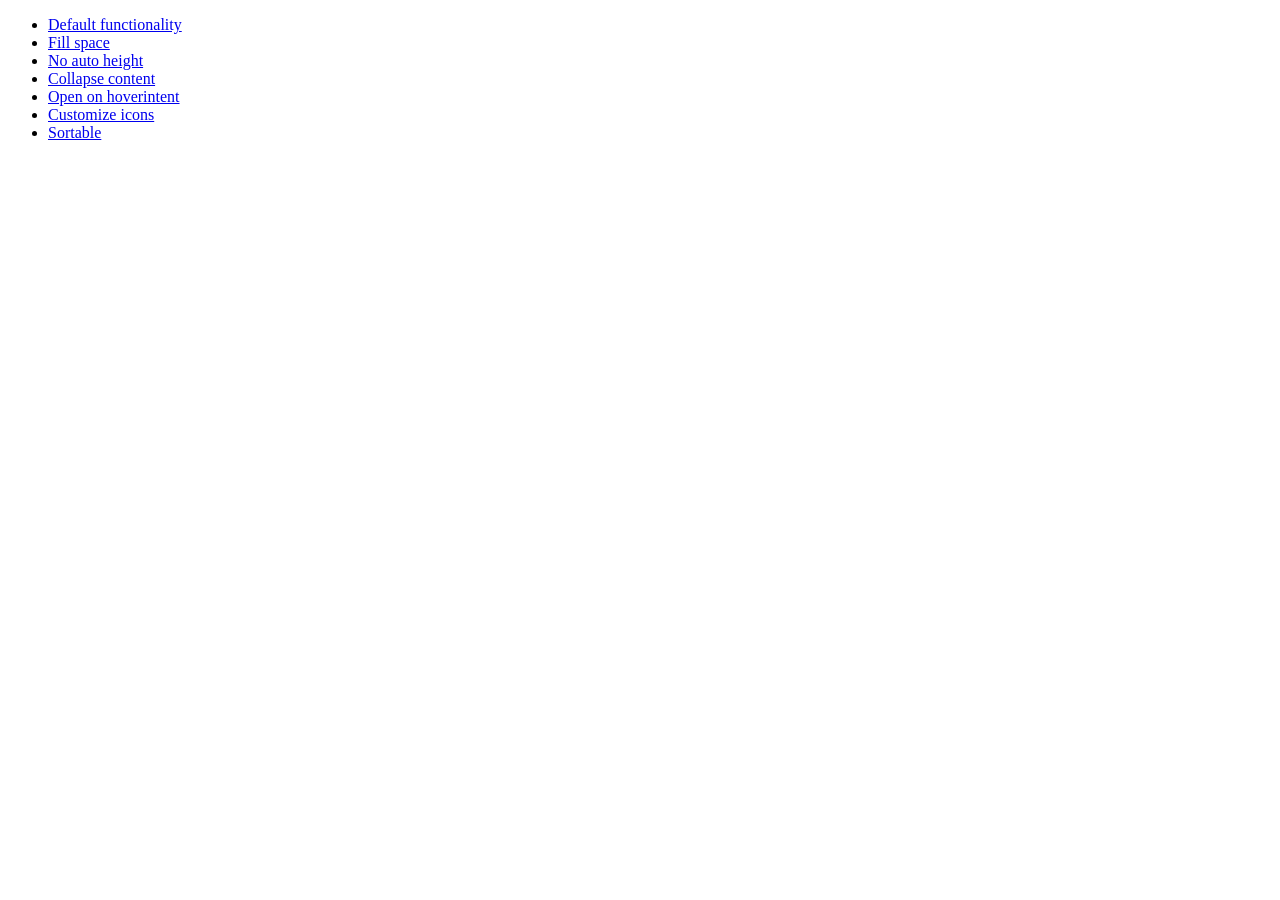
<file: giseagp/bbnu/jquery-ui-1.10.4.custom/development-bundle/demos/accordion/index.html>
<!doctype html>
<html lang="en">
<head>
	<meta charset="utf-8">
	<title>jQuery UI Accordion Demos</title>
</head>
<body>

<ul>
	<li><a href="default.html">Default functionality</a></li>
	<li><a href="fillspace.html">Fill space</a></li>
	<li><a href="no-auto-height.html">No auto height</a></li>
	<li><a href="collapsible.html">Collapse content</a></li>
	<li><a href="hoverintent.html">Open on hoverintent</a></li>
	<li><a href="custom-icons.html">Customize icons</a></li>
	<li><a href="sortable.html">Sortable</a></li>
</ul>

</body>
</html>
</file>
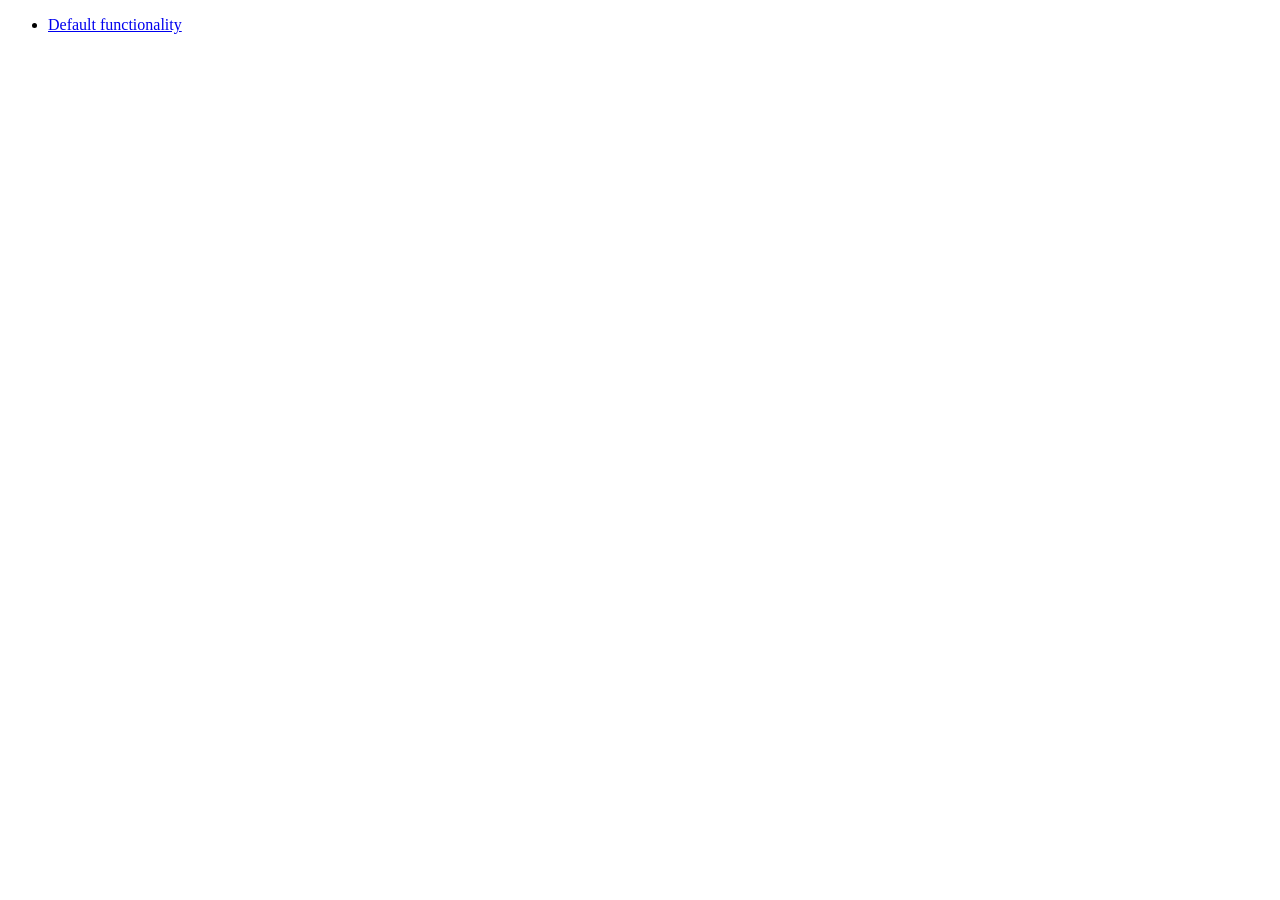
<file: giseagp/bbnu/jquery-ui-1.10.4.custom/development-bundle/demos/addClass/index.html>
<!doctype html>
<html lang="en">
<head>
	<meta charset="utf-8">
	<title>jQuery UI Effects Demos</title>
</head>
<body>

<ul>
	<li><a href="default.html">Default functionality</a></li>
</ul>

</body>
</html>
</file>
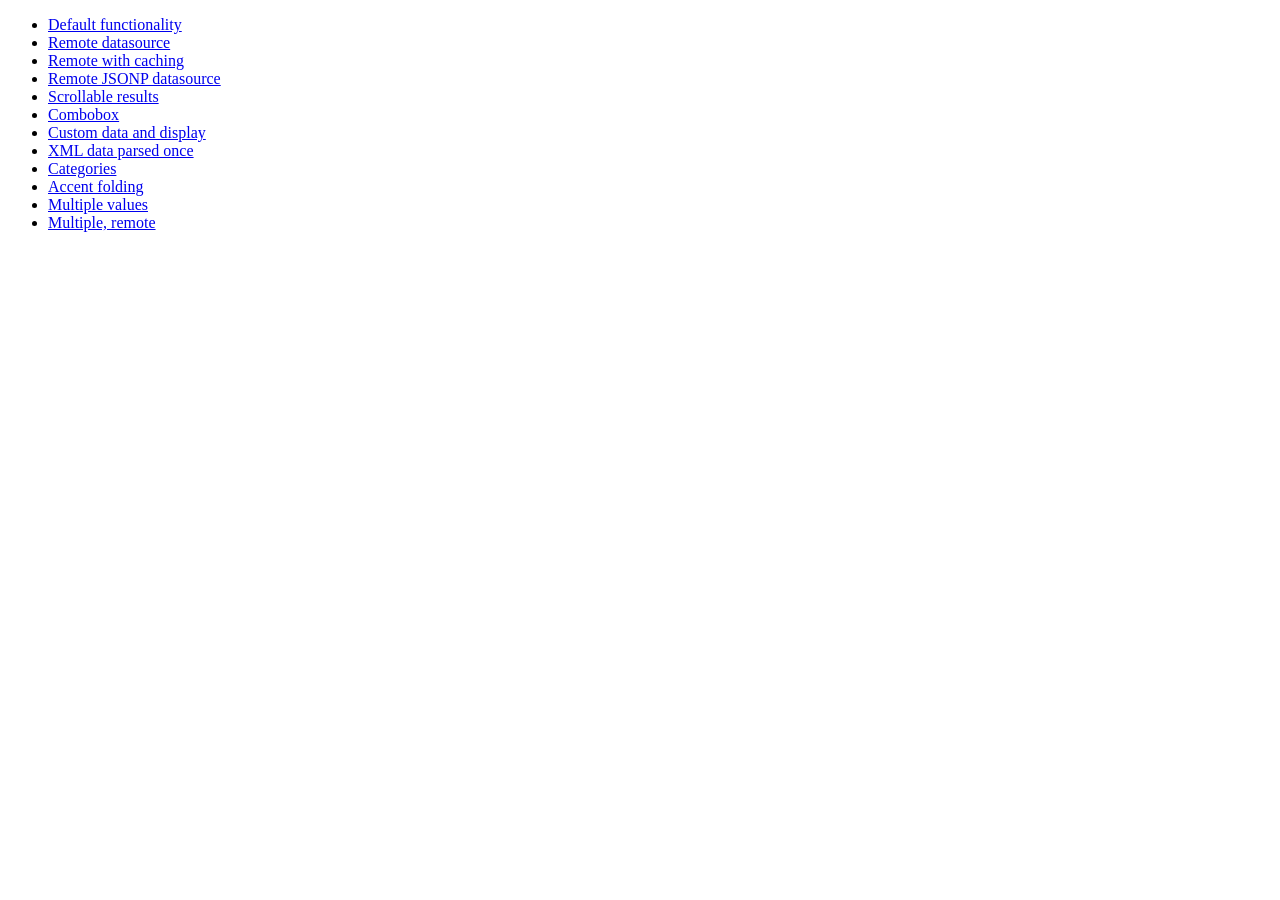
<file: giseagp/bbnu/jquery-ui-1.10.4.custom/development-bundle/demos/autocomplete/index.html>
<!doctype html>
<html lang="en">
<head>
	<meta charset="utf-8">
	<title>jQuery UI Autocomplete Demos</title>
</head>
<body>

<ul>
	<li><a href="default.html">Default functionality</a></li>
	<li><a href="remote.html">Remote datasource</a></li>
	<li><a href="remote-with-cache.html">Remote with caching</a></li>
	<li><a href="remote-jsonp.html">Remote JSONP datasource</a></li>
	<li><a href="maxheight.html">Scrollable results</a></li>
	<li><a href="combobox.html">Combobox</a></li>
	<li><a href="custom-data.html">Custom data and display</a></li>
	<li><a href="xml.html">XML data parsed once</a></li>
	<li><a href="categories.html">Categories</a></li>
	<li><a href="folding.html">Accent folding</a></li>
	<li><a href="multiple.html">Multiple values</a></li>
	<li><a href="multiple-remote.html">Multiple, remote</a></li>
</ul>

</body>
</html>
</file>
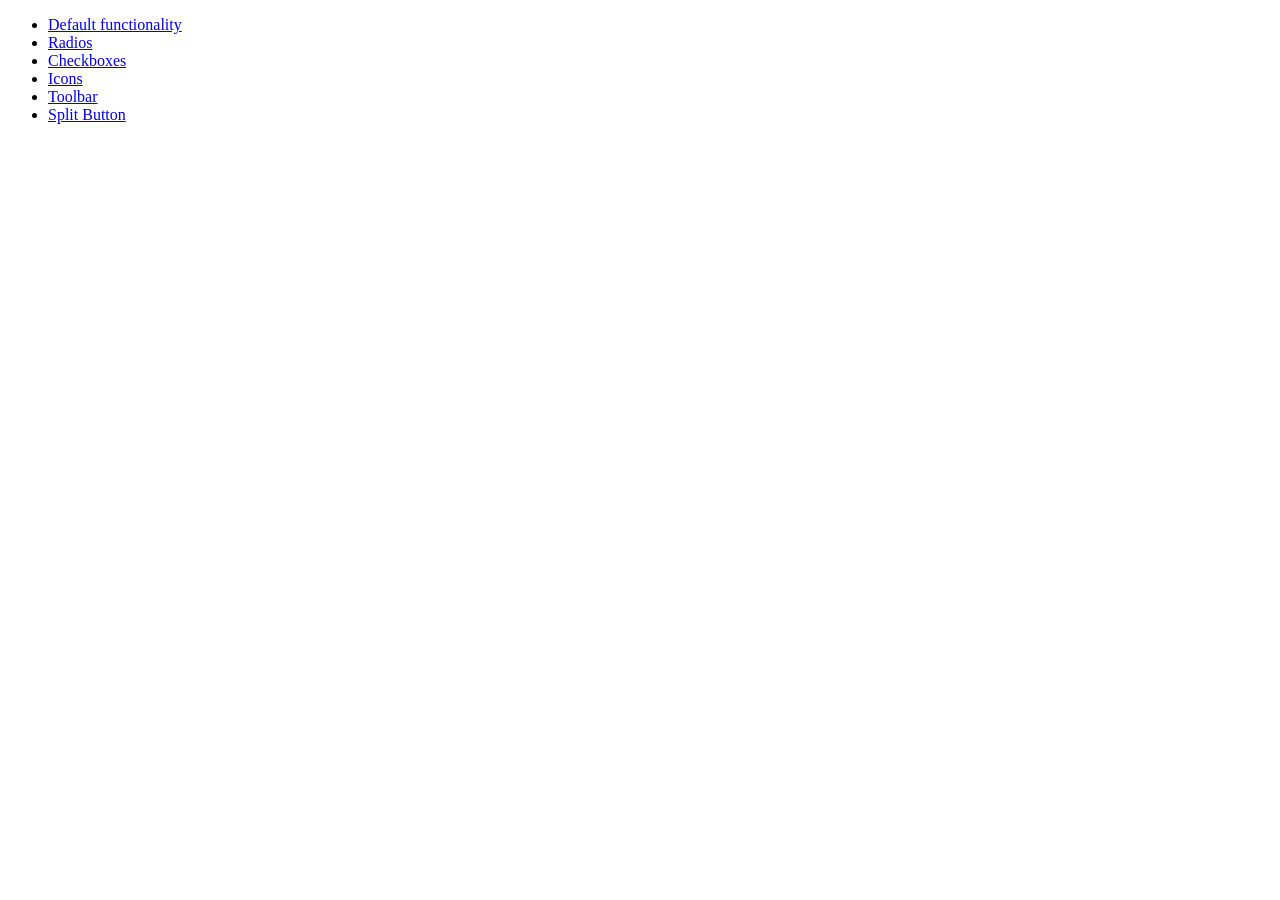
<file: giseagp/bbnu/jquery-ui-1.10.4.custom/development-bundle/demos/button/index.html>
<!doctype html>
<html lang="en">
<head>
	<meta charset="utf-8">
	<title>jQuery UI Button Demos</title>
</head>
<body>

<ul>
	<li><a href="default.html">Default functionality</a></li>
	<li><a href="radio.html">Radios</a></li>
	<li><a href="checkbox.html">Checkboxes</a></li>
	<li><a href="icons.html">Icons</a></li>
	<li><a href="toolbar.html">Toolbar</a></li>
	<li><a href="splitbutton.html">Split Button</a></li>
</ul>

</body>
</html>
</file>
<file: css/estilos.css>
* {
	-webkit-box-sizing: border-box;
	-moz-box-sizing: border-box;
	box-sizing: border-box;
}

body {
	background: #fff;
	font-family: "Open Sans", Sans-serif;
	font-size: 16px;
}

.contenedor { /*el width,max-width y margin:auto lo debo tener en todas las páginas siempre*/
	width: 90%;
	max-width: 1000px;
	margin: auto; /*Para poder centrar todo en nuestro navegador*/
	overflow: hidden;
}

/* ------ ------ HEADER ------- -------*/
.ir-arriba{
	display: none;
	padding: 20px;
	background: #024959;
	font-size: 20px;
	color: #fff;
	cursor: pointer; /*The cursor appears as you approach*/
	position: fixed;
	right: 40px; /*with right & bottom, i position the button in the corner*/
	bottom: 20px;
}

header {
	background: url('../img/orizaba3.jpg');
	/*background-repeat: no-repeat;
	background-position: center;*/
	width: 100%;
	max-height: 600px;
	background-size: 100% 100%;
	background-repeat: no-repeat; 
}

header .menu {
	margin: 40px 0;
	text-align: right;
}

header .menu a {
	margin: 0 20px;
	color: #fff;
	padding-bottom: 9px;
	display: inline-block;
	text-decoration: none;
	border-bottom: 2px solid transparent;/*Para que no haya un salto en el header*/
	font-size: 1em; /*Son 16px, valor tomado del body*/
	position: relative;
}

header .menu a:hover {
	border-bottom: 2px solid #fff;
}

header .contenedor-texto {
	display: flex; /*Use flexbox para centrar este contenedor verticalmente de forma automatica*/
	justify-content: center;
	align-content: center;
	margin: 190px 0;
}

header .contenedor-texto .texto {
	border: 2px solid rgba(255,255,255,0.5);
	border-radius: 3px;
	display: inline-block;
	text-align: center;
	padding: 20px 60px;
}

header .contenedor-texto .texto h1,
header .contenedor-texto .texto h2 {
	color: #fff;
	font-weight: 300;
	margin: 0;
}

header .contenedor-texto .texto .nombre {
	margin-bottom: 10px;
	font-size: 50px;
	line-height: 50px;
}

header .contenedor-texto .texto .profesion {
	font-size: 25px;
	line-height: 25px;	
}

/*----- ------ MAIN ------ -------*/

.main .contenedor { /*Mi foto ya no esta atras del header*/
	overflow: visible;
}

.main .acerca-de { /*Las fotos son propiedades de tipo linea*/ 
	text-align: center;
}

.main .acerca-de .foto {/*Hace que la foto se vaya hacia arriba 
	y quede detras del header, para solucionar eso, se debe 
	especificar en otra llave otro tipo de reaccion*/
	margin-top: -60px;
}

.main .acerca-de .foto img {
	vertical-align: top;
	border-radius: 50%;
	border: 5px solid rgba(255,255,255,0.2);
}

.main .acerca-de .texto {
	color: #5a5a5a;
	font-size: 600;
	font-size: 1em;
	line-height: 30px;
	width: 80%;
	margin: 40px auto 60px auto;
}

.main .acerca-de .texto .titulo {
	font-size: 34px;
	line-height: 34px;
	margin-bottom: 40px;
	font-weight: 300;
	color: #dd820d;
	text-align: center;
}

.main .acerca-de .texto .bold {
	color: #3895ea;
	text-decoration: underline;
}

.main .trabajos {
	background: #f2f2f2;
	padding: 60px 0;
}

.main .trabajos .contenedor {
	overflow: hidden;
}

.main .trabajos .titulo {
	font-size: 34px;
	line-height: 34px;
	margin-bottom: 40px;
	font-weight: 300;
	color: #323068;
	text-align: center;
}

.main .trabajos .contenedor-trabajos {/*El contenedor padre de nuestras imagenes*/
	display: flex; /*inicializamos flex*/
	flex-direction:row; /*Que sean filas*/
	flex-wrap:wrap;/*Para que las imagenes queno quepan en las filas
	se pongan abajo*/
	justify-content:space-between; /*Para que haya un espacio en medio
	y las imagenes se vaya a los lados de la página*/
}

.main .trabajos .contenedor-trabajos .trabajo {
	width: 23%;/*Para que podamos tener el espacio para 4 elementos*/
	margin-bottom: 40px;/*Separación hacia abajo entre cada imagen*/
}

.main .trabajos .contenedor-trabajos .trabajo .thumb {
	width: 100%;/*Para que abarque el espacio del contenedor hijo*/
	margin: 10px;
	
}

.main .trabajos .contenedor-trabajos .trabajo .thumb img{
	width: 100%;
	vertical-align: top;
	border-radius: 10px;

}

.main .trabajos .contenedor-trabajos .trabajo .descripcion {
	text-align: center; 
}

.main .trabajos .contenedor-trabajos .trabajo .descripcion .nombre {
	font-weight: 700;
	color: #3895ea;
	margin-bottom: 10px;
}

.main .trabajos .contenedor-trabajos .trabajo .descripcion .categoria {
	font-size: 14px;
	color: #636363;
}

footer .contacto {
	padding: 60px 0;
}

footer .contacto .titulo {
	font-size: 34px;
	line-height: 34px;
	margin-bottom: 40px;
	font-weight: 300;
	color: #3895ea;
	text-align: center;
}

footer .contacto .formulario {
	display: flex;
	flex-wrap:wrap;
	justify-content:space-between;
}

footer .contacto .formulario input[type="text"],/*Accedemos al formulario tipo text*/
footer .contacto .formulario input[type="email"],/*Accedemos al formulario tipo email*/
footer .contacto .formulario textarea{
	border:2px solid #cecece;
	border-radius: 5px;
	padding: 15px 20px;
	font-size: 20px;
	color: #a4a4a4;
}

footer .contacto .formulario input[type="text"]:focus,/*Accedemos al formulario tipo text*/
footer .contacto .formulario input[type="email"]:focus,/*Accedemos al formulario tipo email*/
footer .contacto .formulario textarea:focus{
	border:2px solid #cecece; /*Se colorean los formularios*/
}

footer .contacto .formulario input[type="text"],
footer .contacto .formulario input[type="email"]{
	width: 49%;
	margin-bottom: 15px;
}

footer .contacto .formulario textarea{
	width: 100%;
	height: 100px;
	min-width: 100%;
	max-width: 100%;
	min-height: 100px;
	max-width: 200px;
	margin-bottom: 15px;
}

footer .contacto .formulario .boton {
	margin: auto;
	background: #3895ea;
	color: #fff;
	border:none;
	border-radius: 3px;
	padding: 15px 40px;
	cursor: pointer;
}

footer .contacto .formulario .boton:hover {
	background: #387bea;
}

footer .redes-sociales {
	background: #1e2b38;
	padding: 60px 0;
}

footer .redes-sociales .contenedor {
	display: flex; /*inicializamos flexbox en la cada padre que es contenedor*/
	justify-content:center; /*centramos la caja*/
}

footer .redes-sociales a {
	color: #fff; /*iconos de color blanco*/
	text-align: center;
	width: 100px;
	display: block;
	padding: 15px 0;
	border-radius: 3px;
	font-size: 30px;/*Tamaño de los íconos*/
	background: #ccc;
	margin: 0 20px;/*margen entre cada ícono*/
}

footer .redes-sociales .twitter:hover{background: #1da1f2;}
footer .redes-sociales .github:hover{background: #6e5494;}
footer .redes-sociales .linkedin:hover{background: #0077B5;}



/* ------ ------- Media Queries ------- -------*/

@media screen and (max-width: 800px){
	header .menu {
		text-align: center;
	}

	.main .trabajos .contenedor-trabajos .trabajo {
		width: 46%;
	}
}

@media screen and (max-width: 500px){
	header .contenedor-texto .texto .nombre {
		font-size: 35px;
	}

	header .contenedor-texto .texto .profesion {
		font-size: 18px;
	} 

	footer .redes-sociales .contenedor {
		
	}
	.ir-arriba{
	display: none;
	padding: 10px;
	background: #024959;
	font-size: 10px;
	color: #fff;
	cursor: pointer; /*The cursor appears as you approach*/
	position: fixed;
	right: 40px; /*with right & bottom, i position the button in the corner*/
	bottom: 20px;
	}	
}

/*			+++ Otras clases ++++			*/

.centrar{
	text-align: center;
}
</file>
<file: css/fontello.css>
@font-face {
  font-family: 'fontello';
  src: url('../font/fontello.eot?66342588');
  src: url('../font/fontello.eot?66342588#iefix') format('embedded-opentype'),
       url('../font/fontello.woff2?66342588') format('woff2'),
       url('../font/fontello.woff?66342588') format('woff'),
       url('../font/fontello.ttf?66342588') format('truetype'),
       url('../font/fontello.svg?66342588#fontello') format('svg');
  font-weight: normal;
  font-style: normal;
}
/* Chrome hack: SVG is rendered more smooth in Windozze. 100% magic, uncomment if you need it. */
/* Note, that will break hinting! In other OS-es font will be not as sharp as it could be */
/*
@media screen and (-webkit-min-device-pixel-ratio:0) {
  @font-face {
    font-family: 'fontello';
    src: url('../font/fontello.svg?66342588#fontello') format('svg');
  }
}
*/
 
 [class^="icon-"]:before, [class*=" icon-"]:before {
  font-family: "fontello";
  font-style: normal;
  font-weight: normal;
  speak: none;
 
  display: inline-block;
  text-decoration: inherit;
  width: 1em;
  margin-right: .2em;
  text-align: center;
  /* opacity: .8; */
 
  /* For safety - reset parent styles, that can break glyph codes*/
  font-variant: normal;
  text-transform: none;
 
  /* fix buttons height, for twitter bootstrap */
  line-height: 1em;
 
  /* Animation center compensation - margins should be symmetric */
  /* remove if not needed */
  margin-left: .2em;
 
  /* you can be more comfortable with increased icons size */
  /* font-size: 120%; */
 
  /* Font smoothing. That was taken from TWBS */
  -webkit-font-smoothing: antialiased;
  -moz-osx-font-smoothing: grayscale;
 
  /* Uncomment for 3D effect */
  /* text-shadow: 1px 1px 1px rgba(127, 127, 127, 0.3); */
}
 
.icon-up-open:before { content: '\e800'; } /* '' */
</file>
<file: light-box-jquery/css/estilos.css>
* {
	box-sizing: border-box;
}

body {
	margin: 0;
	background: #111;
}

img {
	display: block;
	max-width: 100%;
}

.galeria {
	padding: 20px;
	display: flex; /*Para alinearlo*/
	flex-wrap: wrap;/*Para que cuando no queda se pase abajo*/
	justify-content: center;
}

.galeria__item {
	width: 80%;
	cursor: pointer;
}

h1 {
	color: white;
}

.contenedor {
	width: 90%;
	max-width: 1000px;
	margin: auto;
	overflow: hidden; /*Nos permite acomodar el comportamiento de las cajas*/ /*Corta todo lo que sobre a partir de un contenedor*/
}

header .contenedor { /*Para que el contenedor del header sea mas grande y se vea nuestra imagen*/
	position: relative;/*El relative se usa cuando uno quiere mover los elementos*/
	height: 150px; /*Le dimos la altura a nuestro header para que se vea la imagen*/
}

header .menu {
	width: 100%; /*Esto es simplemente para asegurarnos que será el 100% del ancho*/
	text-align: center; /*Para que los elementos se pongan a la derecha*/
	flex-wrap: wrap;/*Para que cuando no queda se pase abajo*/
	justify-content: center;
}

header .menu a {
	color: white;
	font-size: 20px;
	font-weight: 300;/*Este tamaño viene en el google font que utilizaste*/
	display: inline-block; /*Para que los elementos se pongan uno al lado del otro*/
	margin: 10px 10px;
	text-decoration: none; 
	position: relative; /*Lo utilizaremos para trabajar con Jquery*/
}

header .menu a:hover {
	text-decoration: underline; /*Subraya cuando acercas el mouse a los links*/
}


@media (min-width: 480px) {
	.galeria__item{
		width: 48%;
		margin: 5px;
	}
}

@media (min-width: 768px) {
	.galeria__item{
		width: 30%;
	}
	
}

@media (min-width: 1024px) {
	.galeria__item{
		width: 20%;
	}
}

.modal {
	position: fixed;
	width: 100%;
	height: 100vh;
	background: rgba(0,0,0,0.7);
	top: 0;/*Para que la sombra abarque hasta arriba*/
	left: 0;

	display: flex;
	justify-content:center;
	align-items:center;
}

.modal__img {
	width: 80%;
	max-width: 700px;
}

.modal__boton {
	width: 50px;
	height: 50px;
	color: #fff;
	font-weight: bold;
	font-size: 25px;
	font-family: monospace;
	line-height: 50px;/*Se pone en medio*/
	text-align: center;
	background: red;
	border-radius: 50%;
	cursor: pointer;

	position: absolute;
	top: 0px;
	right: 250px;
}
</file>
<file: light-box-jquery/css/arriba.css>
.ir-arriba{
	display: none;
	padding: 20px;
	background: #024959;
	font-size: 20px;
	color: #fff;
	cursor: pointer; /*The cursor appears as you approach*/
	position: fixed;
	right: 40px; /*with right & bottom, i position the button in the corner*/
	bottom: 20px;
}

@media screen and (max-width: 400px) {
	.ir-arriba{
		display: none;
		padding: 10px;
		background: #024959;
		font-size: 10px;
		color: #fff;
		cursor: pointer; /*The cursor appears as you approach*/
		position: fixed;
		right: 40px; /*with right & bottom, i position the button in the corner*/
		bottom: 20px;
	}	
}
</file>
<file: light-box-jquery/css/fontello.css>
@font-face {
  font-family: 'fontello';
  src: url('../font/fontello.eot?66342588');
  src: url('../font/fontello.eot?66342588#iefix') format('embedded-opentype'),
       url('../font/fontello.woff2?66342588') format('woff2'),
       url('../font/fontello.woff?66342588') format('woff'),
       url('../font/fontello.ttf?66342588') format('truetype'),
       url('../font/fontello.svg?66342588#fontello') format('svg');
  font-weight: normal;
  font-style: normal;
}
/* Chrome hack: SVG is rendered more smooth in Windozze. 100% magic, uncomment if you need it. */
/* Note, that will break hinting! In other OS-es font will be not as sharp as it could be */
/*
@media screen and (-webkit-min-device-pixel-ratio:0) {
  @font-face {
    font-family: 'fontello';
    src: url('../font/fontello.svg?66342588#fontello') format('svg');
  }
}
*/
 
 [class^="icon-"]:before, [class*=" icon-"]:before {
  font-family: "fontello";
  font-style: normal;
  font-weight: normal;
  speak: none;
 
  display: inline-block;
  text-decoration: inherit;
  width: 1em;
  margin-right: .2em;
  text-align: center;
  /* opacity: .8; */
 
  /* For safety - reset parent styles, that can break glyph codes*/
  font-variant: normal;
  text-transform: none;
 
  /* fix buttons height, for twitter bootstrap */
  line-height: 1em;
 
  /* Animation center compensation - margins should be symmetric */
  /* remove if not needed */
  margin-left: .2em;
 
  /* you can be more comfortable with increased icons size */
  /* font-size: 120%; */
 
  /* Font smoothing. That was taken from TWBS */
  -webkit-font-smoothing: antialiased;
  -moz-osx-font-smoothing: grayscale;
 
  /* Uncomment for 3D effect */
  /* text-shadow: 1px 1px 1px rgba(127, 127, 127, 0.3); */
}
 
.icon-up-open:before { content: '\e800'; } /* '' */
</file>
<file: giseagp/bbnu/css/menu.css>
body {
	font-family: "Lato", sans-serif;
	}

.fondocontacto1{
    background-color: white;
    background-position: center center;
    background-repeat: no-repeat;
    -webkit-background-size: cover;
    -moz-background-size: cover;
    -o-background-size: cover;
    background-size: cover;
    color: #000; /*color: #FFFFFF;*/
    height: 100vh;
}

.main1{
    width: 100%;
    height: 100%;
    padding-left: 300px;
    -moz-box-sizing: border-box;
    -webkit-box-sizing: border-box;
    box-sizing: border-box;
    position: relative;
    z-index: 55;
    background: white;
    clear: both;
}



.sidenav {
	height: 100%;
	width: 250px;
	position: fixed;
	z-index: 1;
	top: 0;
	left: 0;
	background-color: #111;
	overflow-x: hidden;
	padding-top: 60px;
	}
.fija{
	position: fixed;
}


.sidenav a {
	padding: 8px 8px 8px 32px;
	text-decoration: none;
	font-size: 25px;
	color: #818181;
	display: block;
	transition: 0.3s
	}

.sidenav a:hover, .offcanvas a:focus{
	color: #f1f1f1;
	}

.sidenav .closebtn {
	position: absolute;
	top: 0;
	right: 25px;
	font-size: 36px;
	margin-left: 50px;
	}
.encabezado {
		background:purple;
		color: #fff;
		margin-bottom: 20px;
	}
.main{
	/*background: #f2f2f2;*/
	margin-bottom: 20px;
}

.widgets {
	margin-bottom: 20px;
}

.widget {
	background: #f2f2f2;
}

.color {
	background: #d2d2d2;
}

footer {
	background: #452745;
	color: #fff;
}

.columnas {
	color: #fff;
}

.numero {
	border: 1pc solid #ccc;
	text-align: center;
	padding: 20px;
	font-size: 20px;
}

.caja {
	background: #ff5f49;
	color: #fff;
	margin-top: 20px;
	margin-bottom: 20px;
}



@media (min-width:1099px){
/*	nav{
		display: none;
	} */
#menu_icon,
    .close_menu{
        display: none;
    }
}

@media (max-width:1099px){
	#menu_icon,
    .close_menu{
        float: right;
        margin: 30px 30px 0 0;
    }
	
	#menu_icon,
    .close_menu,
    .show_menu{
        display: block;
    }
    .show_menu{
        display: block;
    }
}



#menu_icon,
.close_menu{
    float: right;
    margin-right: 40px;
    width: 40px;
    height: 40px;
    cursor: pointer;
    background: url('../img/men_icons.png') no-repeat;
}

#menu_icon{    
    background-position: 0 0;
}
.close_menu{
    background-position: -41px 0!important;
}


/*  Responsive code  */.
/*
@media (max-width:1099px){
    nav{
		display: none;
	}
    .altoresponsive{
        padding-top: 15px;
    }

    header{
        display: block;
        width: 100%;
        min-height: 130px;
        
        padding: 0;
        position: relative;
		background-color:#232121;
    }
    .logo{
	margin: 10px 0 0 30px;
	float: left;
	text-align: center;
    }
    .footer{
        display: none;
    }
    #menu_icon,
    .close_menu{
        float: right;
        margin: 30px 30px 0 0;
    }
    
    #menu_icon,
    .close_menu,
    .show_menu{
        display: block;
    }
    .show_menu{
        display: block;
    }

    .main .work{
        width: 50%;
    }
    .main{
        width: 100%;
        position: relative;
        padding-left: 0;
    }
    #map{
        margin: 0!important;
    }
}

@media (max-width:550px){
     .main .work{
        width: 100%;
    }
    .celular{
        text-align: center;
    }
    .celular1{
        float:center;
    }
    .todo{
        width:100%;
    }
    .altoresponsive{
        padding-top: 15px;
    }
    .centrarcel{
        text-align: center;
    }
}

@media (max-width:320px){
    .centrarcel{
        text-align: center;
    }    
}
*/

/*
@media screen and (max-height: 450px) {
.sidenav {padding-top: 15px;}
.sidenav a {font-size: 18px;}
}
*/
</file>
